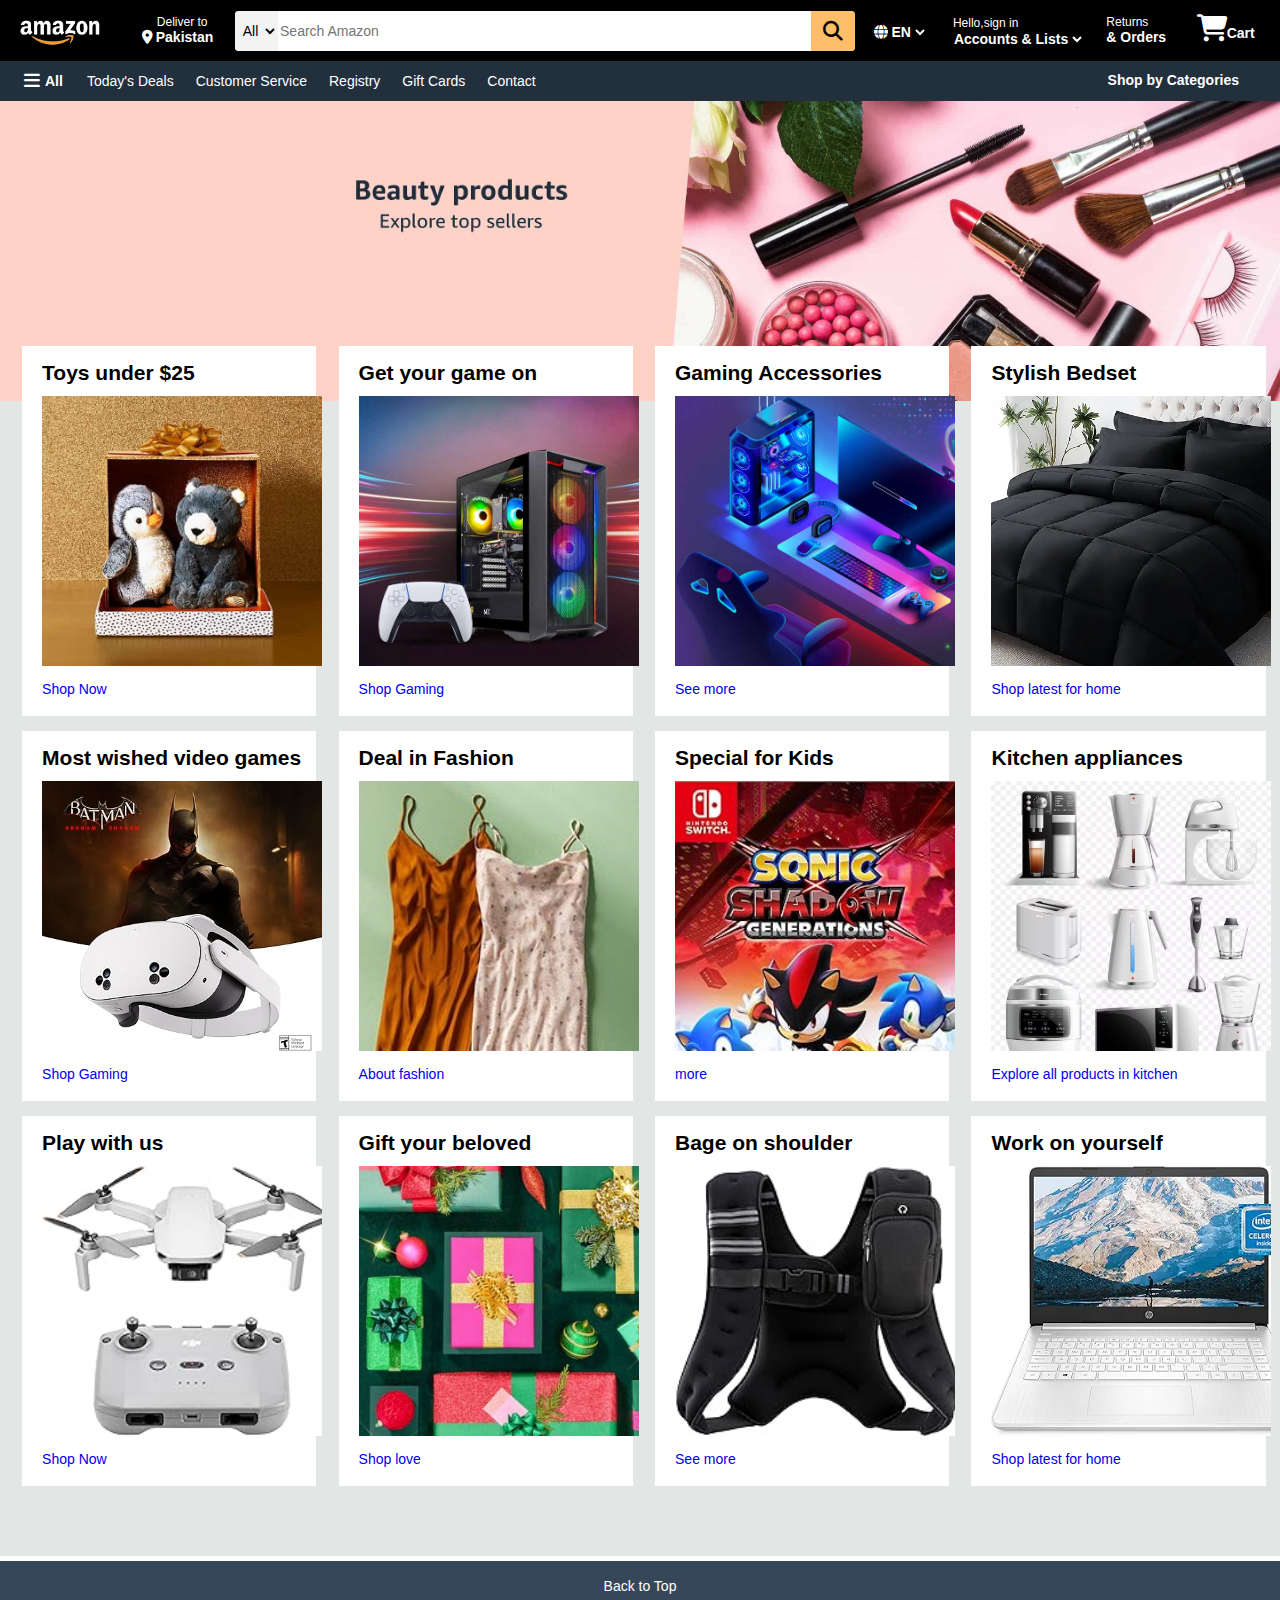
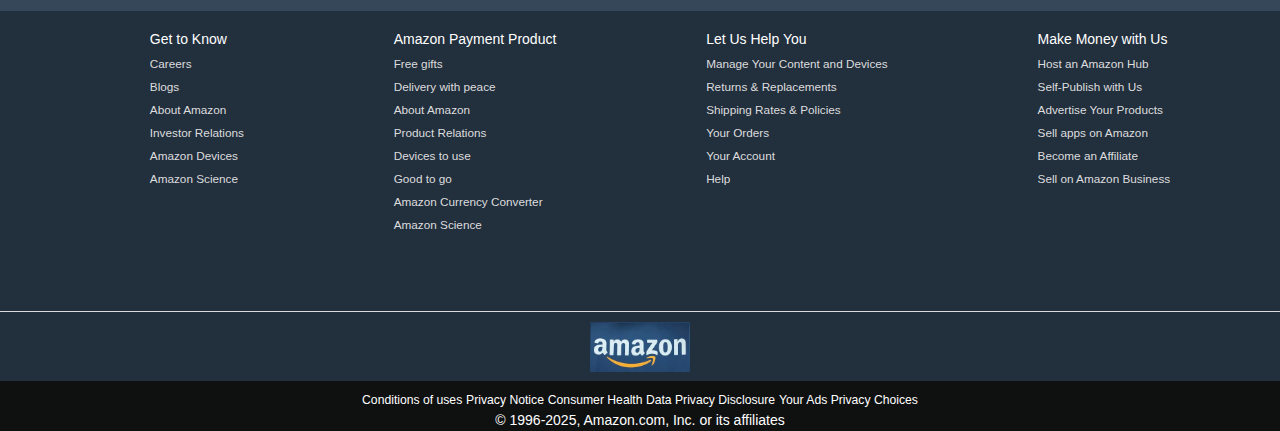
<file: index.html>
<!DOCTYPE html>
<html lang="en">
<head>
    <meta charset="UTF-8">
    <meta name="viewport" content="width=device-width, initial-scale=1.0">
    <title>Amazon-shop with us</title>
    <link rel="stylesheet" href="https://cdnjs.cloudflare.com/ajax/libs/font-awesome/6.7.2/css/all.min.css" integrity="sha512-Evv84Mr4kqVGRNSgIGL/F/aIDqQb7xQ2vcrdIwxfjThSH8CSR7PBEakCr51Ck+w+/U6swU2Im1vVX0SVk9ABhg==" crossorigin="anonymous" referrerpolicy="no-referrer" />
    <link rel="stylesheet" href="style.css">
</head>
<body>
    <header>
        <div class="navbar" id="navbar">
                <!-- 1st box -->
            <div class="nav-logo">
                <div class="logo"></div>
            </div>
                <!-- 2nd box -->
            <div class="nav-address border">       
                <p class="place">Deliver to</p>                                                
                <div class="add-icon">
                    <i class="fa-solid fa-location-dot"></i>
                    <p class="country">Pakistan</p>
                </div>
            </div>
                <!-- 3rd box -->
            <div class="nav-search">
                <select class="select">
                    <option >All</option>
                </select>
                <input class="search-input" placeholder="Search Amazon">
                <button class="search-icon"><i class="fa-solid fa-magnifying-glass"></i></button>           
            </div>
                <!-- 4th box -->
                 <div class="global">
                    <div class="flag"><i class="fa-solid fa-globe"></i></div>
                    <select class="language">
                        <option>EN</option>
                    </select>
                 </div>
                 <!-- 5th box -->
                 <div class="sign-in">
                    <p class="sign">Hello,sign in</p>
                    <select class="select-sign-in">
                        <option>Accounts & Lists</option>
                    </select>
                 </div>
                 <!-- 5th box -->
                  <div class="orderReturn">
                    <p class="return">Returns</p>
                    <p class="order">& Orders</p>
                  </div>
                  <!-- 6th box -->
                 <div class="nav-cart">
                    <div><i class="fa-solid fa-cart-shopping"></i>Cart</div>
                 </div>
        </div>
        <div class="panel">
            <!-- top panel -->
            <div class="all">
              <i class="fa-solid fa-bars"></i>
                <p class="para-all">All</p>
            </div>
            <!-- panel body -->
            <div class="panel body">
                <a class="tags" href="https://www.amazon.ae/b/?_encoding=UTF8&node=92074833031&pd_rd_w=CoYdz&content-id=amzn1.sym.3e8f5fcd-4fe4-4c12-aaec-7c8a6b24b110&pf_rd_p=3e8f5fcd-4fe4-4c12-aaec-7c8a6b24b110&pf_rd_r=83JRJ0N60Z3V8G3XEWG3&pd_rd_wg=lf8tH&pd_rd_r=a3569bc8-a5bd-4f65-a0c9-001f5f24576f&ref_=pd_hp_d_atf_unk">Today's Deals</a>
                <a class="tags" href="https://www.amazon.ae/b/?_encoding=UTF8&node=92074833031&pd_rd_w=CoYdz&content-id=amzn1.sym.3e8f5fcd-4fe4-4c12-aaec-7c8a6b24b110&pf_rd_p=3e8f5fcd-4fe4-4c12-aaec-7c8a6b24b110&pf_rd_r=83JRJ0N60Z3V8G3XEWG3&pd_rd_wg=lf8tH&pd_rd_r=a3569bc8-a5bd-4f65-a0c9-001f5f24576f&ref_=pd_hp_d_atf_unk">Customer Service</a>
                <a class="tags" href="https://www.amazon.ae/b/?_encoding=UTF8&node=92074833031&pd_rd_w=CoYdz&content-id=amzn1.sym.3e8f5fcd-4fe4-4c12-aaec-7c8a6b24b110&pf_rd_p=3e8f5fcd-4fe4-4c12-aaec-7c8a6b24b110&pf_rd_r=83JRJ0N60Z3V8G3XEWG3&pd_rd_wg=lf8tH&pd_rd_r=a3569bc8-a5bd-4f65-a0c9-001f5f24576f&ref_=pd_hp_d_atf_unk">Registry</a>
                <a class="tags" href="https://www.amazon.ae/b/?_encoding=UTF8&node=92074833031&pd_rd_w=CoYdz&content-id=amzn1.sym.3e8f5fcd-4fe4-4c12-aaec-7c8a6b24b110&pf_rd_p=3e8f5fcd-4fe4-4c12-aaec-7c8a6b24b110&pf_rd_r=83JRJ0N60Z3V8G3XEWG3&pd_rd_wg=lf8tH&pd_rd_r=a3569bc8-a5bd-4f65-a0c9-001f5f24576f&ref_=pd_hp_d_atf_unk">Gift Cards</a>
                <a class="tags" href="contact.html">Contact</a>
             </div>
             <div class="shop-deal"><a class="deal" href="shop-by-categories.html"> Shop by Categories</a></div>
        </div>        
    </header>
    <main>
    <div class="hero-section"></div>
    <div class="shop-section">
        <div class="box1 box">
            <h2 class="head">Toys under $25</h2>
            <div class="box-img"></div>
            <a class="anchor"href="https://www.amazon.ae/b/?_encoding=UTF8&node=92074833031&pd_rd_w=CoYdz&content-id=amzn1.sym.3e8f5fcd-4fe4-4c12-aaec-7c8a6b24b110&pf_rd_p=3e8f5fcd-4fe4-4c12-aaec-7c8a6b24b110&pf_rd_r=83JRJ0N60Z3V8G3XEWG3&pd_rd_wg=lf8tH&pd_rd_r=a3569bc8-a5bd-4f65-a0c9-001f5f24576f&ref_=pd_hp_d_atf_unk">Shop Now</a>
        </div>
        <div class="box2 box">
            <h2 class="head">Get your game on</h2>
            <div class="box-img2"></div>
            <a class="anchor" href="https://www.amazon.ae/b/?_encoding=UTF8&node=92074833031&pd_rd_w=CoYdz&content-id=amzn1.sym.3e8f5fcd-4fe4-4c12-aaec-7c8a6b24b110&pf_rd_p=3e8f5fcd-4fe4-4c12-aaec-7c8a6b24b110&pf_rd_r=83JRJ0N60Z3V8G3XEWG3&pd_rd_wg=lf8tH&pd_rd_r=a3569bc8-a5bd-4f65-a0c9-001f5f24576f&ref_=pd_hp_d_atf_unk">Shop Gaming</a>
        </div>
        <div class="box3 box">
                <h2 class="head">Gaming Accessories</h2>
                <div class="box-img3"></div>    
                <a class="anchor" href="https://www.amazon.ae/b/?_encoding=UTF8&node=92074833031&pd_rd_w=CoYdz&content-id=amzn1.sym.3e8f5fcd-4fe4-4c12-aaec-7c8a6b24b110&pf_rd_p=3e8f5fcd-4fe4-4c12-aaec-7c8a6b24b110&pf_rd_r=83JRJ0N60Z3V8G3XEWG3&pd_rd_wg=lf8tH&pd_rd_r=a3569bc8-a5bd-4f65-a0c9-001f5f24576f&ref_=pd_hp_d_atf_unk">See more</a>
        </div>
        <div class="box4 box">
            <h2 class="head">Stylish Bedset</h2>
            <div class="box-img4"></div>
            <a class="anchor" href="https://www.amazon.ae/b/?_encoding=UTF8&node=92074833031&pd_rd_w=CoYdz&content-id=amzn1.sym.3e8f5fcd-4fe4-4c12-aaec-7c8a6b24b110&pf_rd_p=3e8f5fcd-4fe4-4c12-aaec-7c8a6b24b110&pf_rd_r=83JRJ0N60Z3V8G3XEWG3&pd_rd_wg=lf8tH&pd_rd_r=a3569bc8-a5bd-4f65-a0c9-001f5f24576f&ref_=pd_hp_d_atf_unk">Shop latest for home</a>
        </div>
        <div class="box5 box">
            <h2 class="head">Most wished video games</h2>
            <div class="box-img5"></div>
            <a class="anchor"href="https://www.amazon.ae/b/?_encoding=UTF8&node=92074833031&pd_rd_w=CoYdz&content-id=amzn1.sym.3e8f5fcd-4fe4-4c12-aaec-7c8a6b24b110&pf_rd_p=3e8f5fcd-4fe4-4c12-aaec-7c8a6b24b110&pf_rd_r=83JRJ0N60Z3V8G3XEWG3&pd_rd_wg=lf8tH&pd_rd_r=a3569bc8-a5bd-4f65-a0c9-001f5f24576f&ref_=pd_hp_d_atf_unk">Shop Gaming</a>
        </div>
        <div class="box6 box">
            <h2 class="head">Deal in Fashion</h2>
            <div class="box-img6"></div>
            <a class="anchor" href="https://www.amazon.ae/b/?_encoding=UTF8&node=92074833031&pd_rd_w=CoYdz&content-id=amzn1.sym.3e8f5fcd-4fe4-4c12-aaec-7c8a6b24b110&pf_rd_p=3e8f5fcd-4fe4-4c12-aaec-7c8a6b24b110&pf_rd_r=83JRJ0N60Z3V8G3XEWG3&pd_rd_wg=lf8tH&pd_rd_r=a3569bc8-a5bd-4f65-a0c9-001f5f24576f&ref_=pd_hp_d_atf_unk">About fashion</a>
        </div>
        <div class="box7 box">
                <h2 class="head">Special for Kids</h2>
                <div class="box-img7"></div>    
                <a class="anchor" href="https://www.amazon.ae/b/?_encoding=UTF8&node=92074833031&pd_rd_w=CoYdz&content-id=amzn1.sym.3e8f5fcd-4fe4-4c12-aaec-7c8a6b24b110&pf_rd_p=3e8f5fcd-4fe4-4c12-aaec-7c8a6b24b110&pf_rd_r=83JRJ0N60Z3V8G3XEWG3&pd_rd_wg=lf8tH&pd_rd_r=a3569bc8-a5bd-4f65-a0c9-001f5f24576f&ref_=pd_hp_d_atf_unk">more</a>
        </div>
        <div class="box8 box">
            <h2 class="head">Kitchen appliances</h2>
            <div class="box-img8"></div>
            <a class="anchor" href="https://www.amazon.ae/b/?_encoding=UTF8&node=92074833031&pd_rd_w=CoYdz&content-id=amzn1.sym.3e8f5fcd-4fe4-4c12-aaec-7c8a6b24b110&pf_rd_p=3e8f5fcd-4fe4-4c12-aaec-7c8a6b24b110&pf_rd_r=83JRJ0N60Z3V8G3XEWG3&pd_rd_wg=lf8tH&pd_rd_r=a3569bc8-a5bd-4f65-a0c9-001f5f24576f&ref_=pd_hp_d_atf_unk">Explore all products in kitchen</a>
        </div>
        <div class="box9 box">
            <h2 class="head">Play with us</h2>
            <div class="box-img9"></div>
            <a class="anchor"href="https://www.amazon.ae/b/?_encoding=UTF8&node=92074833031&pd_rd_w=CoYdz&content-id=amzn1.sym.3e8f5fcd-4fe4-4c12-aaec-7c8a6b24b110&pf_rd_p=3e8f5fcd-4fe4-4c12-aaec-7c8a6b24b110&pf_rd_r=83JRJ0N60Z3V8G3XEWG3&pd_rd_wg=lf8tH&pd_rd_r=a3569bc8-a5bd-4f65-a0c9-001f5f24576f&ref_=pd_hp_d_atf_unk">Shop Now</a>
        </div>
        <div class="box10 box">
            <h2 class="head">Gift your beloved</h2>
            <div class="box-img10"></div>
            <a class="anchor" href="https://www.amazon.ae/b/?_encoding=UTF8&node=92074833031&pd_rd_w=CoYdz&content-id=amzn1.sym.3e8f5fcd-4fe4-4c12-aaec-7c8a6b24b110&pf_rd_p=3e8f5fcd-4fe4-4c12-aaec-7c8a6b24b110&pf_rd_r=83JRJ0N60Z3V8G3XEWG3&pd_rd_wg=lf8tH&pd_rd_r=a3569bc8-a5bd-4f65-a0c9-001f5f24576f&ref_=pd_hp_d_atf_unk">Shop love</a>
        </div>
        <div class="box11 box">
                <h2 class="head">Bage on shoulder</h2>
                <div class="box-img11"></div>    
                <a class="anchor" href="https://www.amazon.ae/b/?_encoding=UTF8&node=92074833031&pd_rd_w=CoYdz&content-id=amzn1.sym.3e8f5fcd-4fe4-4c12-aaec-7c8a6b24b110&pf_rd_p=3e8f5fcd-4fe4-4c12-aaec-7c8a6b24b110&pf_rd_r=83JRJ0N60Z3V8G3XEWG3&pd_rd_wg=lf8tH&pd_rd_r=a3569bc8-a5bd-4f65-a0c9-001f5f24576f&ref_=pd_hp_d_atf_unk">See more</a>
        </div>
        <div class="box12 box">
            <h2 class="head">Work on yourself</h2>
            <div class="box-img12"></div>
            <a class="anchor" href="https://www.amazon.ae/b/?_encoding=UTF8&node=92074833031&pd_rd_w=CoYdz&content-id=amzn1.sym.3e8f5fcd-4fe4-4c12-aaec-7c8a6b24b110&pf_rd_p=3e8f5fcd-4fe4-4c12-aaec-7c8a6b24b110&pf_rd_r=83JRJ0N60Z3V8G3XEWG3&pd_rd_wg=lf8tH&pd_rd_r=a3569bc8-a5bd-4f65-a0c9-001f5f24576f&ref_=pd_hp_d_atf_unk">Shop latest for home</a>
        </div>
    </div>
    </div> 
    </main>
    <footer>
        <div class="footer-panel1">
         <a href="#navbar" style="color: white;">Back to Top</a>   
        </div>
        <div class="footer-panel2">
        <ul><p clss="para">Get to Know</p>
            <li><a href="https://www.amazon.ae/b/?_encoding=UTF8&node=92074833031&pd_rd_w=CoYdz&content-id=amzn1.sym.3e8f5fcd-4fe4-4c12-aaec-7c8a6b24b110&pf_rd_p=3e8f5fcd-4fe4-4c12-aaec-7c8a6b24b110&pf_rd_r=83JRJ0N60Z3V8G3XEWG3&pd_rd_wg=lf8tH&pd_rd_r=a3569bc8-a5bd-4f65-a0c9-001f5f24576f&ref_=pd_hp_d_atf_unk">Careers</a></li>
            <li><a href="https://www.amazon.ae/b/?_encoding=UTF8&node=92074833031&pd_rd_w=CoYdz&content-id=amzn1.sym.3e8f5fcd-4fe4-4c12-aaec-7c8a6b24b110&pf_rd_p=3e8f5fcd-4fe4-4c12-aaec-7c8a6b24b110&pf_rd_r=83JRJ0N60Z3V8G3XEWG3&pd_rd_wg=lf8tH&pd_rd_r=a3569bc8-a5bd-4f65-a0c9-001f5f24576f&ref_=pd_hp_d_atf_unk">Blogs</a></li>
            <li><a href="https://www.amazon.ae/b/?_encoding=UTF8&node=92074833031&pd_rd_w=CoYdz&content-id=amzn1.sym.3e8f5fcd-4fe4-4c12-aaec-7c8a6b24b110&pf_rd_p=3e8f5fcd-4fe4-4c12-aaec-7c8a6b24b110&pf_rd_r=83JRJ0N60Z3V8G3XEWG3&pd_rd_wg=lf8tH&pd_rd_r=a3569bc8-a5bd-4f65-a0c9-001f5f24576f&ref_=pd_hp_d_atf_unk">About Amazon</a></li>
            <li><a href="https://www.amazon.ae/b/?_encoding=UTF8&node=92074833031&pd_rd_w=CoYdz&content-id=amzn1.sym.3e8f5fcd-4fe4-4c12-aaec-7c8a6b24b110&pf_rd_p=3e8f5fcd-4fe4-4c12-aaec-7c8a6b24b110&pf_rd_r=83JRJ0N60Z3V8G3XEWG3&pd_rd_wg=lf8tH&pd_rd_r=a3569bc8-a5bd-4f65-a0c9-001f5f24576f&ref_=pd_hp_d_atf_unk">Investor Relations</a></li>
            <li><a href="https://www.amazon.ae/b/?_encoding=UTF8&node=92074833031&pd_rd_w=CoYdz&content-id=amzn1.sym.3e8f5fcd-4fe4-4c12-aaec-7c8a6b24b110&pf_rd_p=3e8f5fcd-4fe4-4c12-aaec-7c8a6b24b110&pf_rd_r=83JRJ0N60Z3V8G3XEWG3&pd_rd_wg=lf8tH&pd_rd_r=a3569bc8-a5bd-4f65-a0c9-001f5f24576f&ref_=pd_hp_d_atf_unk">Amazon Devices</a></li>
            <li><a href="https://www.amazon.ae/b/?_encoding=UTF8&node=92074833031&pd_rd_w=CoYdz&content-id=amzn1.sym.3e8f5fcd-4fe4-4c12-aaec-7c8a6b24b110&pf_rd_p=3e8f5fcd-4fe4-4c12-aaec-7c8a6b24b110&pf_rd_r=83JRJ0N60Z3V8G3XEWG3&pd_rd_wg=lf8tH&pd_rd_r=a3569bc8-a5bd-4f65-a0c9-001f5f24576f&ref_=pd_hp_d_atf_unk">Amazon Science</a></li>
        </ul>
        <ul><p clss="para">Amazon Payment Product</p>
            <li><a href="https://www.amazon.ae/b/?_encoding=UTF8&node=92074833031&pd_rd_w=CoYdz&content-id=amzn1.sym.3e8f5fcd-4fe4-4c12-aaec-7c8a6b24b110&pf_rd_p=3e8f5fcd-4fe4-4c12-aaec-7c8a6b24b110&pf_rd_r=83JRJ0N60Z3V8G3XEWG3&pd_rd_wg=lf8tH&pd_rd_r=a3569bc8-a5bd-4f65-a0c9-001f5f24576f&ref_=pd_hp_d_atf_unk">Free gifts</a></li>
            <li><a href="https://www.amazon.ae/b/?_encoding=UTF8&node=92074833031&pd_rd_w=CoYdz&content-id=amzn1.sym.3e8f5fcd-4fe4-4c12-aaec-7c8a6b24b110&pf_rd_p=3e8f5fcd-4fe4-4c12-aaec-7c8a6b24b110&pf_rd_r=83JRJ0N60Z3V8G3XEWG3&pd_rd_wg=lf8tH&pd_rd_r=a3569bc8-a5bd-4f65-a0c9-001f5f24576f&ref_=pd_hp_d_atf_unk">Delivery with peace</a></li>
            <li><a href="https://www.amazon.ae/b/?_encoding=UTF8&node=92074833031&pd_rd_w=CoYdz&content-id=amzn1.sym.3e8f5fcd-4fe4-4c12-aaec-7c8a6b24b110&pf_rd_p=3e8f5fcd-4fe4-4c12-aaec-7c8a6b24b110&pf_rd_r=83JRJ0N60Z3V8G3XEWG3&pd_rd_wg=lf8tH&pd_rd_r=a3569bc8-a5bd-4f65-a0c9-001f5f24576f&ref_=pd_hp_d_atf_unk">About Amazon</a></li>
            <li><a href="https://www.amazon.ae/b/?_encoding=UTF8&node=92074833031&pd_rd_w=CoYdz&content-id=amzn1.sym.3e8f5fcd-4fe4-4c12-aaec-7c8a6b24b110&pf_rd_p=3e8f5fcd-4fe4-4c12-aaec-7c8a6b24b110&pf_rd_r=83JRJ0N60Z3V8G3XEWG3&pd_rd_wg=lf8tH&pd_rd_r=a3569bc8-a5bd-4f65-a0c9-001f5f24576f&ref_=pd_hp_d_atf_unk">Product Relations</a></li>
            <li><a href="https://www.amazon.ae/b/?_encoding=UTF8&node=92074833031&pd_rd_w=CoYdz&content-id=amzn1.sym.3e8f5fcd-4fe4-4c12-aaec-7c8a6b24b110&pf_rd_p=3e8f5fcd-4fe4-4c12-aaec-7c8a6b24b110&pf_rd_r=83JRJ0N60Z3V8G3XEWG3&pd_rd_wg=lf8tH&pd_rd_r=a3569bc8-a5bd-4f65-a0c9-001f5f24576f&ref_=pd_hp_d_atf_unk">Devices to use</a></li>
            <li><a href="https://www.amazon.ae/b/?_encoding=UTF8&node=92074833031&pd_rd_w=CoYdz&content-id=amzn1.sym.3e8f5fcd-4fe4-4c12-aaec-7c8a6b24b110&pf_rd_p=3e8f5fcd-4fe4-4c12-aaec-7c8a6b24b110&pf_rd_r=83JRJ0N60Z3V8G3XEWG3&pd_rd_wg=lf8tH&pd_rd_r=a3569bc8-a5bd-4f65-a0c9-001f5f24576f&ref_=pd_hp_d_atf_unk">Good to go</a></li>
            <li><a href="https://www.amazon.ae/b/?_encoding=UTF8&node=92074833031&pd_rd_w=CoYdz&content-id=amzn1.sym.3e8f5fcd-4fe4-4c12-aaec-7c8a6b24b110&pf_rd_p=3e8f5fcd-4fe4-4c12-aaec-7c8a6b24b110&pf_rd_r=83JRJ0N60Z3V8G3XEWG3&pd_rd_wg=lf8tH&pd_rd_r=a3569bc8-a5bd-4f65-a0c9-001f5f24576f&ref_=pd_hp_d_atf_unk">Amazon Currency Converter</a></li>
            <li><a href="https://www.amazon.ae/b/?_encoding=UTF8&node=92074833031&pd_rd_w=CoYdz&content-id=amzn1.sym.3e8f5fcd-4fe4-4c12-aaec-7c8a6b24b110&pf_rd_p=3e8f5fcd-4fe4-4c12-aaec-7c8a6b24b110&pf_rd_r=83JRJ0N60Z3V8G3XEWG3&pd_rd_wg=lf8tH&pd_rd_r=a3569bc8-a5bd-4f65-a0c9-001f5f24576f&ref_=pd_hp_d_atf_unk">Amazon Science</a></li>
        </ul>
        <ul><p clss="para">Let Us Help You</p>
            <li><a href="https://www.amazon.ae/b/?_encoding=UTF8&node=92074833031&pd_rd_w=CoYdz&content-id=amzn1.sym.3e8f5fcd-4fe4-4c12-aaec-7c8a6b24b110&pf_rd_p=3e8f5fcd-4fe4-4c12-aaec-7c8a6b24b110&pf_rd_r=83JRJ0N60Z3V8G3XEWG3&pd_rd_wg=lf8tH&pd_rd_r=a3569bc8-a5bd-4f65-a0c9-001f5f24576f&ref_=pd_hp_d_atf_unk">Manage Your Content and Devices</a></li>
            <li><a href="https://www.amazon.ae/b/?_encoding=UTF8&node=92074833031&pd_rd_w=CoYdz&content-id=amzn1.sym.3e8f5fcd-4fe4-4c12-aaec-7c8a6b24b110&pf_rd_p=3e8f5fcd-4fe4-4c12-aaec-7c8a6b24b110&pf_rd_r=83JRJ0N60Z3V8G3XEWG3&pd_rd_wg=lf8tH&pd_rd_r=a3569bc8-a5bd-4f65-a0c9-001f5f24576f&ref_=pd_hp_d_atf_unk">Returns & Replacements</a></li>
            <li><a href="https://www.amazon.ae/b/?_encoding=UTF8&node=92074833031&pd_rd_w=CoYdz&content-id=amzn1.sym.3e8f5fcd-4fe4-4c12-aaec-7c8a6b24b110&pf_rd_p=3e8f5fcd-4fe4-4c12-aaec-7c8a6b24b110&pf_rd_r=83JRJ0N60Z3V8G3XEWG3&pd_rd_wg=lf8tH&pd_rd_r=a3569bc8-a5bd-4f65-a0c9-001f5f24576f&ref_=pd_hp_d_atf_unk">Shipping Rates & Policies</a></li>
            <li><a href="https://www.amazon.ae/b/?_encoding=UTF8&node=92074833031&pd_rd_w=CoYdz&content-id=amzn1.sym.3e8f5fcd-4fe4-4c12-aaec-7c8a6b24b110&pf_rd_p=3e8f5fcd-4fe4-4c12-aaec-7c8a6b24b110&pf_rd_r=83JRJ0N60Z3V8G3XEWG3&pd_rd_wg=lf8tH&pd_rd_r=a3569bc8-a5bd-4f65-a0c9-001f5f24576f&ref_=pd_hp_d_atf_unk">Your Orders</a></li>
            <li><a href="https://www.amazon.ae/b/?_encoding=UTF8&node=92074833031&pd_rd_w=CoYdz&content-id=amzn1.sym.3e8f5fcd-4fe4-4c12-aaec-7c8a6b24b110&pf_rd_p=3e8f5fcd-4fe4-4c12-aaec-7c8a6b24b110&pf_rd_r=83JRJ0N60Z3V8G3XEWG3&pd_rd_wg=lf8tH&pd_rd_r=a3569bc8-a5bd-4f65-a0c9-001f5f24576f&ref_=pd_hp_d_atf_unk">Your Account</a></li>
            <li><a href="https://www.amazon.ae/b/?_encoding=UTF8&node=92074833031&pd_rd_w=CoYdz&content-id=amzn1.sym.3e8f5fcd-4fe4-4c12-aaec-7c8a6b24b110&pf_rd_p=3e8f5fcd-4fe4-4c12-aaec-7c8a6b24b110&pf_rd_r=83JRJ0N60Z3V8G3XEWG3&pd_rd_wg=lf8tH&pd_rd_r=a3569bc8-a5bd-4f65-a0c9-001f5f24576f&ref_=pd_hp_d_atf_unk">Help</a></li>
        </ul>
        <ul><p clss="para">Make Money with Us</p>
            <li><a href="https://www.amazon.ae/b/?_encoding=UTF8&node=92074833031&pd_rd_w=CoYdz&content-id=amzn1.sym.3e8f5fcd-4fe4-4c12-aaec-7c8a6b24b110&pf_rd_p=3e8f5fcd-4fe4-4c12-aaec-7c8a6b24b110&pf_rd_r=83JRJ0N60Z3V8G3XEWG3&pd_rd_wg=lf8tH&pd_rd_r=a3569bc8-a5bd-4f65-a0c9-001f5f24576f&ref_=pd_hp_d_atf_unk">Host an Amazon Hub</a></li>
            <li><a href="https://www.amazon.ae/b/?_encoding=UTF8&node=92074833031&pd_rd_w=CoYdz&content-id=amzn1.sym.3e8f5fcd-4fe4-4c12-aaec-7c8a6b24b110&pf_rd_p=3e8f5fcd-4fe4-4c12-aaec-7c8a6b24b110&pf_rd_r=83JRJ0N60Z3V8G3XEWG3&pd_rd_wg=lf8tH&pd_rd_r=a3569bc8-a5bd-4f65-a0c9-001f5f24576f&ref_=pd_hp_d_atf_unk">Self-Publish with Us</a></li>
            <li><a href="https://www.amazon.ae/b/?_encoding=UTF8&node=92074833031&pd_rd_w=CoYdz&content-id=amzn1.sym.3e8f5fcd-4fe4-4c12-aaec-7c8a6b24b110&pf_rd_p=3e8f5fcd-4fe4-4c12-aaec-7c8a6b24b110&pf_rd_r=83JRJ0N60Z3V8G3XEWG3&pd_rd_wg=lf8tH&pd_rd_r=a3569bc8-a5bd-4f65-a0c9-001f5f24576f&ref_=pd_hp_d_atf_unk">Advertise Your Products</a></li>
            <li><a href="https://www.amazon.ae/b/?_encoding=UTF8&node=92074833031&pd_rd_w=CoYdz&content-id=amzn1.sym.3e8f5fcd-4fe4-4c12-aaec-7c8a6b24b110&pf_rd_p=3e8f5fcd-4fe4-4c12-aaec-7c8a6b24b110&pf_rd_r=83JRJ0N60Z3V8G3XEWG3&pd_rd_wg=lf8tH&pd_rd_r=a3569bc8-a5bd-4f65-a0c9-001f5f24576f&ref_=pd_hp_d_atf_unk">Sell apps on Amazon</a></li>
            <li><a href="https://www.amazon.ae/b/?_encoding=UTF8&node=92074833031&pd_rd_w=CoYdz&content-id=amzn1.sym.3e8f5fcd-4fe4-4c12-aaec-7c8a6b24b110&pf_rd_p=3e8f5fcd-4fe4-4c12-aaec-7c8a6b24b110&pf_rd_r=83JRJ0N60Z3V8G3XEWG3&pd_rd_wg=lf8tH&pd_rd_r=a3569bc8-a5bd-4f65-a0c9-001f5f24576f&ref_=pd_hp_d_atf_unk">Become an Affiliate</a></li>
            <li><a href="https://www.amazon.ae/b/?_encoding=UTF8&node=92074833031&pd_rd_w=CoYdz&content-id=amzn1.sym.3e8f5fcd-4fe4-4c12-aaec-7c8a6b24b110&pf_rd_p=3e8f5fcd-4fe4-4c12-aaec-7c8a6b24b110&pf_rd_r=83JRJ0N60Z3V8G3XEWG3&pd_rd_wg=lf8tH&pd_rd_r=a3569bc8-a5bd-4f65-a0c9-001f5f24576f&ref_=pd_hp_d_atf_unk">Sell on Amazon Business</a></li>
        </ul>
        </div>
        
        <div class="footer-panel3">
            <div class="logoo"></div>
        </div>
        <div class="footer-panel4">
            <div class="pages"><a class="Conditions" href="#">Conditions of uses</a>
            <a href="https://www.amazon.ae/b/?_encoding=UTF8&node=92074833031&pd_rd_w=CoYdz&content-id=amzn1.sym.3e8f5fcd-4fe4-4c12-aaec-7c8a6b24b110&pf_rd_p=3e8f5fcd-4fe4-4c12-aaec-7c8a6b24b110&pf_rd_r=83JRJ0N60Z3V8G3XEWG3&pd_rd_wg=lf8tH&pd_rd_r=a3569bc8-a5bd-4f65-a0c9-001f5f24576f&ref_=pd_hp_d_atf_unk">Privacy Notice</a>
            <a href="https://www.amazon.ae/b/?_encoding=UTF8&node=92074833031&pd_rd_w=CoYdz&content-id=amzn1.sym.3e8f5fcd-4fe4-4c12-aaec-7c8a6b24b110&pf_rd_p=3e8f5fcd-4fe4-4c12-aaec-7c8a6b24b110&pf_rd_r=83JRJ0N60Z3V8G3XEWG3&pd_rd_wg=lf8tH&pd_rd_r=a3569bc8-a5bd-4f65-a0c9-001f5f24576f&ref_=pd_hp_d_atf_unk">Consumer Health Data Privacy Disclosure</a>
            <a href="https://www.amazon.ae/b/?_encoding=UTF8&node=92074833031&pd_rd_w=CoYdz&content-id=amzn1.sym.3e8f5fcd-4fe4-4c12-aaec-7c8a6b24b110&pf_rd_p=3e8f5fcd-4fe4-4c12-aaec-7c8a6b24b110&pf_rd_r=83JRJ0N60Z3V8G3XEWG3&pd_rd_wg=lf8tH&pd_rd_r=a3569bc8-a5bd-4f65-a0c9-001f5f24576f&ref_=pd_hp_d_atf_unk">Your Ads Privacy Choices</a>
            </div>
            <div class="copyright"href="https://www.amazon.ae/b/?_encoding=UTF8&node=92074833031&pd_rd_w=CoYdz&content-id=amzn1.sym.3e8f5fcd-4fe4-4c12-aaec-7c8a6b24b110&pf_rd_p=3e8f5fcd-4fe4-4c12-aaec-7c8a6b24b110&pf_rd_r=83JRJ0N60Z3V8G3XEWG3&pd_rd_wg=lf8tH&pd_rd_r=a3569bc8-a5bd-4f65-a0c9-001f5f24576f&ref_=pd_hp_d_atf_unk">© 1996-2025, Amazon.com, Inc. or its affiliates</div>      
        </div>
    </footer>
    <script src="script.js"></script>
</body>
</html>
</file>
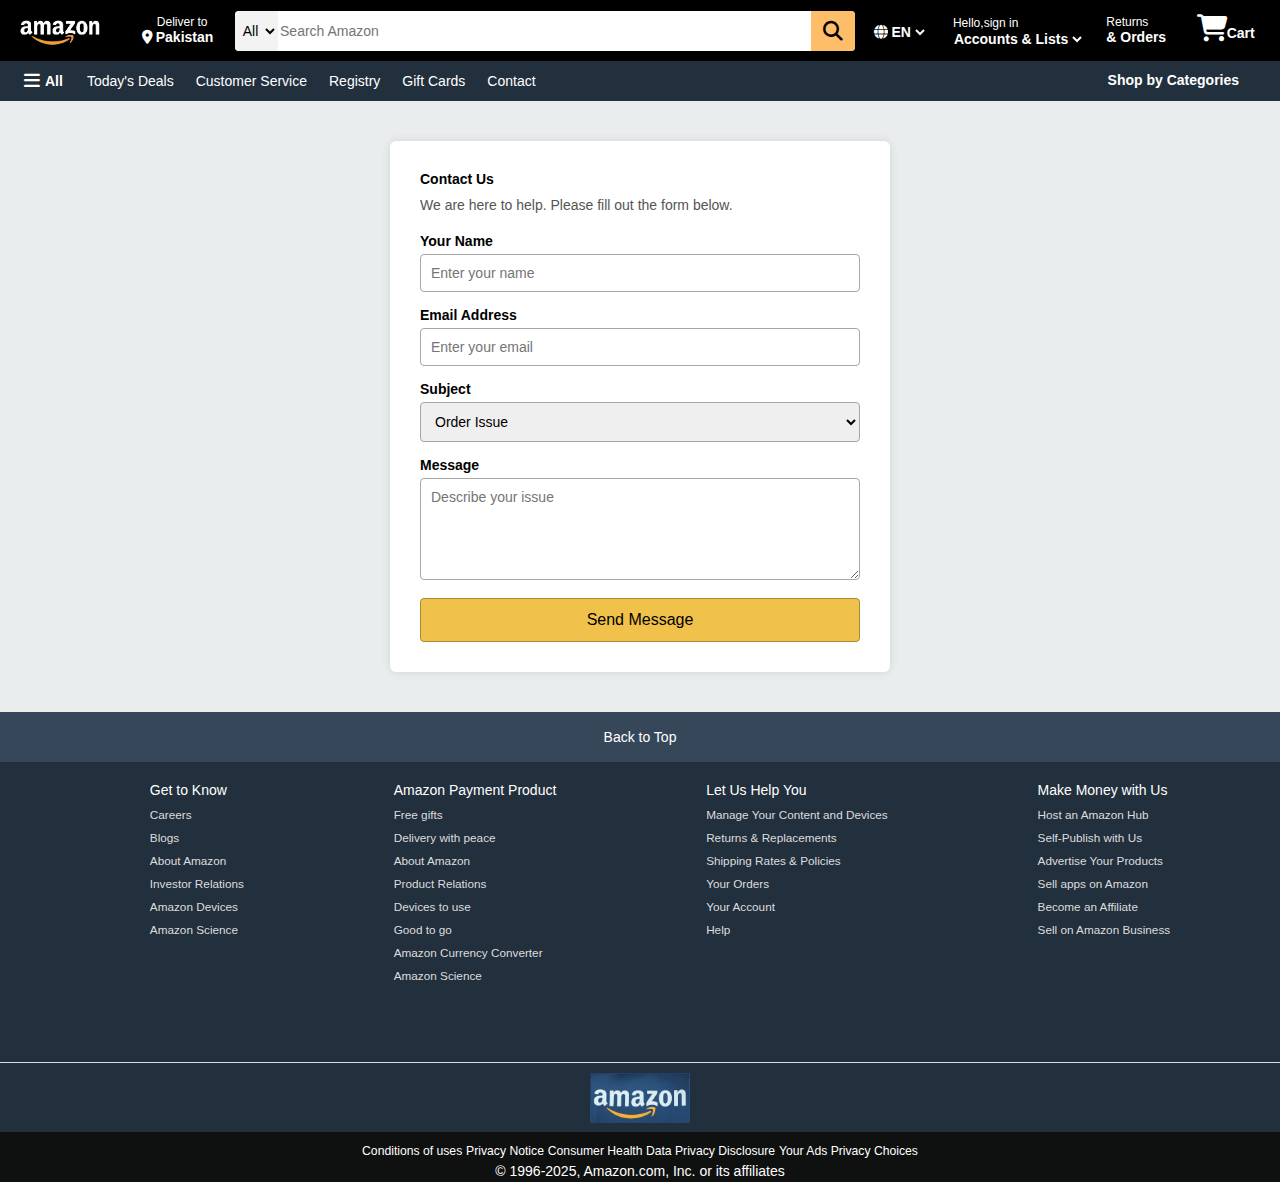
<file: contact.html>
<!DOCTYPE html>
<html lang="en">
<head>
    <meta charset="UTF-8">
    <title>Amazon Contact Us</title>
    <link rel="stylesheet" href="style.css">
    <link rel="stylesheet" href="contact.css">
    <link rel="stylesheet" href="https://cdnjs.cloudflare.com/ajax/libs/font-awesome/6.7.2/css/all.min.css" integrity="sha512-Evv84Mr4kqVGRNSgIGL/F/aIDqQb7xQ2vcrdIwxfjThSH8CSR7PBEakCr51Ck+w+/U6swU2Im1vVX0SVk9ABhg==" crossorigin="anonymous" referrerpolicy="no-referrer" />
</head>
<body>
<header class="header">
     <div class="navbar" id="navbar">
                <!-- 1st box -->
            <div class="nav-logo">
                <div class="logo"></div>
            </div>
                <!-- 2nd box -->
            <div class="nav-address border">       
                <p class="place">Deliver to</p>                                                
                <div class="add-icon">
                    <i class="fa-solid fa-location-dot"></i>
                    <p class="country">Pakistan</p>
                </div>
            </div>
                <!-- 3rd box -->
            <div class="nav-search">
                <select class="select">
                    <option >All</option>
                </select>
                <input class="search-input" placeholder="Search Amazon">
                <button class="search-icon"><i class="fa-solid fa-magnifying-glass"></i></button>           
            </div>
                <!-- 4th box -->
                 <div class="global">
                    <div class="flag"><i class="fa-solid fa-globe"></i></div>
                    <select class="language">
                        <option>EN</option>
                    </select>
                 </div>
                 <!-- 5th box -->
                 <div class="sign-in">
                    <p class="sign">Hello,sign in</p>
                    <select class="select-sign-in">
                        <option>Accounts & Lists</option>
                    </select>
                 </div>
                 <!-- 5th box -->
                  <div class="orderReturn">
                    <p class="return">Returns</p>
                    <p class="order">& Orders</p>
                  </div>
                  <!-- 6th box -->
                 <div class="nav-cart">
                    <div><i class="fa-solid fa-cart-shopping"></i>Cart</div>
                 </div>
        </div>
        <div class="panel">
            <!-- top panel -->
            <div class="all">
              <i class="fa-solid fa-bars"></i>
                <p class="para-all">All</p>
            </div>
            <!-- panel body -->
            <div class="panel body">
                <a class="tags" href="https://www.amazon.ae/b/?_encoding=UTF8&node=92074833031&pd_rd_w=CoYdz&content-id=amzn1.sym.3e8f5fcd-4fe4-4c12-aaec-7c8a6b24b110&pf_rd_p=3e8f5fcd-4fe4-4c12-aaec-7c8a6b24b110&pf_rd_r=83JRJ0N60Z3V8G3XEWG3&pd_rd_wg=lf8tH&pd_rd_r=a3569bc8-a5bd-4f65-a0c9-001f5f24576f&ref_=pd_hp_d_atf_unk">Today's Deals</a>
                <a class="tags" href="https://www.amazon.ae/b/?_encoding=UTF8&node=92074833031&pd_rd_w=CoYdz&content-id=amzn1.sym.3e8f5fcd-4fe4-4c12-aaec-7c8a6b24b110&pf_rd_p=3e8f5fcd-4fe4-4c12-aaec-7c8a6b24b110&pf_rd_r=83JRJ0N60Z3V8G3XEWG3&pd_rd_wg=lf8tH&pd_rd_r=a3569bc8-a5bd-4f65-a0c9-001f5f24576f&ref_=pd_hp_d_atf_unk">Customer Service</a>
                <a class="tags" href="https://www.amazon.ae/b/?_encoding=UTF8&node=92074833031&pd_rd_w=CoYdz&content-id=amzn1.sym.3e8f5fcd-4fe4-4c12-aaec-7c8a6b24b110&pf_rd_p=3e8f5fcd-4fe4-4c12-aaec-7c8a6b24b110&pf_rd_r=83JRJ0N60Z3V8G3XEWG3&pd_rd_wg=lf8tH&pd_rd_r=a3569bc8-a5bd-4f65-a0c9-001f5f24576f&ref_=pd_hp_d_atf_unk">Registry</a>
                <a class="tags" href="https://www.amazon.ae/b/?_encoding=UTF8&node=92074833031&pd_rd_w=CoYdz&content-id=amzn1.sym.3e8f5fcd-4fe4-4c12-aaec-7c8a6b24b110&pf_rd_p=3e8f5fcd-4fe4-4c12-aaec-7c8a6b24b110&pf_rd_r=83JRJ0N60Z3V8G3XEWG3&pd_rd_wg=lf8tH&pd_rd_r=a3569bc8-a5bd-4f65-a0c9-001f5f24576f&ref_=pd_hp_d_atf_unk">Gift Cards</a>
                <a class="tags" href="contact.html">Contact</a>
             </div>
             <div class="shop-deal"><a class="deal"href="shop-by-categories.html">Shop by Categories</a></div>
        </div>        
</header>

<!-- CONTACT SECTION -->
<section class="contact-section">
    <h1>Contact Us</h1>
    <p>We are here to help. Please fill out the form below.</p>

    <form class="contact-form" id="contactForm">
        <label>Your Name</label>
        <input type="text" placeholder="Enter your name">

        <label>Email Address</label>
        <input type="email" placeholder="Enter your email">

        <label>Subject</label>
        <select>
            <option>Order Issue</option>
            <option>Payment Issue</option>
            <option>Account Support</option>
            <option>Other</option>
        </select>

        <label>Message</label>
        <textarea rows="5" placeholder="Describe your issue"></textarea>

        <button type="submit">Send Message</button>
    </form>
    <div id="thankYouMessage" style="display:none; text-align:center; margin-top:20px;">
    <h2>Thank You! </h2>
    <p>Your feedback has been sent successfully.</p>
</div>

</section>

<!--FOOTER -->
<footer class="footer">
         <div class="footer-panel1">
         <a href="#navbar" style="color: white;">Back to Top</a>   
        </div>
        <div class="footer-panel2">
        <ul><p clss="para">Get to Know</p>
            <li><a href="https://www.amazon.ae/b/?_encoding=UTF8&node=92074833031&pd_rd_w=CoYdz&content-id=amzn1.sym.3e8f5fcd-4fe4-4c12-aaec-7c8a6b24b110&pf_rd_p=3e8f5fcd-4fe4-4c12-aaec-7c8a6b24b110&pf_rd_r=83JRJ0N60Z3V8G3XEWG3&pd_rd_wg=lf8tH&pd_rd_r=a3569bc8-a5bd-4f65-a0c9-001f5f24576f&ref_=pd_hp_d_atf_unk">Careers</a></li>
            <li><a href="https://www.amazon.ae/b/?_encoding=UTF8&node=92074833031&pd_rd_w=CoYdz&content-id=amzn1.sym.3e8f5fcd-4fe4-4c12-aaec-7c8a6b24b110&pf_rd_p=3e8f5fcd-4fe4-4c12-aaec-7c8a6b24b110&pf_rd_r=83JRJ0N60Z3V8G3XEWG3&pd_rd_wg=lf8tH&pd_rd_r=a3569bc8-a5bd-4f65-a0c9-001f5f24576f&ref_=pd_hp_d_atf_unk">Blogs</a></li>
            <li><a href="https://www.amazon.ae/b/?_encoding=UTF8&node=92074833031&pd_rd_w=CoYdz&content-id=amzn1.sym.3e8f5fcd-4fe4-4c12-aaec-7c8a6b24b110&pf_rd_p=3e8f5fcd-4fe4-4c12-aaec-7c8a6b24b110&pf_rd_r=83JRJ0N60Z3V8G3XEWG3&pd_rd_wg=lf8tH&pd_rd_r=a3569bc8-a5bd-4f65-a0c9-001f5f24576f&ref_=pd_hp_d_atf_unk">About Amazon</a></li>
            <li><a href="https://www.amazon.ae/b/?_encoding=UTF8&node=92074833031&pd_rd_w=CoYdz&content-id=amzn1.sym.3e8f5fcd-4fe4-4c12-aaec-7c8a6b24b110&pf_rd_p=3e8f5fcd-4fe4-4c12-aaec-7c8a6b24b110&pf_rd_r=83JRJ0N60Z3V8G3XEWG3&pd_rd_wg=lf8tH&pd_rd_r=a3569bc8-a5bd-4f65-a0c9-001f5f24576f&ref_=pd_hp_d_atf_unk">Investor Relations</a></li>
            <li><a href="https://www.amazon.ae/b/?_encoding=UTF8&node=92074833031&pd_rd_w=CoYdz&content-id=amzn1.sym.3e8f5fcd-4fe4-4c12-aaec-7c8a6b24b110&pf_rd_p=3e8f5fcd-4fe4-4c12-aaec-7c8a6b24b110&pf_rd_r=83JRJ0N60Z3V8G3XEWG3&pd_rd_wg=lf8tH&pd_rd_r=a3569bc8-a5bd-4f65-a0c9-001f5f24576f&ref_=pd_hp_d_atf_unk">Amazon Devices</a></li>
            <li><a href="https://www.amazon.ae/b/?_encoding=UTF8&node=92074833031&pd_rd_w=CoYdz&content-id=amzn1.sym.3e8f5fcd-4fe4-4c12-aaec-7c8a6b24b110&pf_rd_p=3e8f5fcd-4fe4-4c12-aaec-7c8a6b24b110&pf_rd_r=83JRJ0N60Z3V8G3XEWG3&pd_rd_wg=lf8tH&pd_rd_r=a3569bc8-a5bd-4f65-a0c9-001f5f24576f&ref_=pd_hp_d_atf_unk">Amazon Science</a></li>
        </ul>
        <ul><p clss="para">Amazon Payment Product</p>
            <li><a href="https://www.amazon.ae/b/?_encoding=UTF8&node=92074833031&pd_rd_w=CoYdz&content-id=amzn1.sym.3e8f5fcd-4fe4-4c12-aaec-7c8a6b24b110&pf_rd_p=3e8f5fcd-4fe4-4c12-aaec-7c8a6b24b110&pf_rd_r=83JRJ0N60Z3V8G3XEWG3&pd_rd_wg=lf8tH&pd_rd_r=a3569bc8-a5bd-4f65-a0c9-001f5f24576f&ref_=pd_hp_d_atf_unk">Free gifts</a></li>
            <li><a href="https://www.amazon.ae/b/?_encoding=UTF8&node=92074833031&pd_rd_w=CoYdz&content-id=amzn1.sym.3e8f5fcd-4fe4-4c12-aaec-7c8a6b24b110&pf_rd_p=3e8f5fcd-4fe4-4c12-aaec-7c8a6b24b110&pf_rd_r=83JRJ0N60Z3V8G3XEWG3&pd_rd_wg=lf8tH&pd_rd_r=a3569bc8-a5bd-4f65-a0c9-001f5f24576f&ref_=pd_hp_d_atf_unk">Delivery with peace</a></li>
            <li><a href="https://www.amazon.ae/b/?_encoding=UTF8&node=92074833031&pd_rd_w=CoYdz&content-id=amzn1.sym.3e8f5fcd-4fe4-4c12-aaec-7c8a6b24b110&pf_rd_p=3e8f5fcd-4fe4-4c12-aaec-7c8a6b24b110&pf_rd_r=83JRJ0N60Z3V8G3XEWG3&pd_rd_wg=lf8tH&pd_rd_r=a3569bc8-a5bd-4f65-a0c9-001f5f24576f&ref_=pd_hp_d_atf_unk">About Amazon</a></li>
            <li><a href="https://www.amazon.ae/b/?_encoding=UTF8&node=92074833031&pd_rd_w=CoYdz&content-id=amzn1.sym.3e8f5fcd-4fe4-4c12-aaec-7c8a6b24b110&pf_rd_p=3e8f5fcd-4fe4-4c12-aaec-7c8a6b24b110&pf_rd_r=83JRJ0N60Z3V8G3XEWG3&pd_rd_wg=lf8tH&pd_rd_r=a3569bc8-a5bd-4f65-a0c9-001f5f24576f&ref_=pd_hp_d_atf_unk">Product Relations</a></li>
            <li><a href="https://www.amazon.ae/b/?_encoding=UTF8&node=92074833031&pd_rd_w=CoYdz&content-id=amzn1.sym.3e8f5fcd-4fe4-4c12-aaec-7c8a6b24b110&pf_rd_p=3e8f5fcd-4fe4-4c12-aaec-7c8a6b24b110&pf_rd_r=83JRJ0N60Z3V8G3XEWG3&pd_rd_wg=lf8tH&pd_rd_r=a3569bc8-a5bd-4f65-a0c9-001f5f24576f&ref_=pd_hp_d_atf_unk">Devices to use</a></li>
            <li><a href="https://www.amazon.ae/b/?_encoding=UTF8&node=92074833031&pd_rd_w=CoYdz&content-id=amzn1.sym.3e8f5fcd-4fe4-4c12-aaec-7c8a6b24b110&pf_rd_p=3e8f5fcd-4fe4-4c12-aaec-7c8a6b24b110&pf_rd_r=83JRJ0N60Z3V8G3XEWG3&pd_rd_wg=lf8tH&pd_rd_r=a3569bc8-a5bd-4f65-a0c9-001f5f24576f&ref_=pd_hp_d_atf_unk">Good to go</a></li>
            <li><a href="https://www.amazon.ae/b/?_encoding=UTF8&node=92074833031&pd_rd_w=CoYdz&content-id=amzn1.sym.3e8f5fcd-4fe4-4c12-aaec-7c8a6b24b110&pf_rd_p=3e8f5fcd-4fe4-4c12-aaec-7c8a6b24b110&pf_rd_r=83JRJ0N60Z3V8G3XEWG3&pd_rd_wg=lf8tH&pd_rd_r=a3569bc8-a5bd-4f65-a0c9-001f5f24576f&ref_=pd_hp_d_atf_unk">Amazon Currency Converter</a></li>
            <li><a href="https://www.amazon.ae/b/?_encoding=UTF8&node=92074833031&pd_rd_w=CoYdz&content-id=amzn1.sym.3e8f5fcd-4fe4-4c12-aaec-7c8a6b24b110&pf_rd_p=3e8f5fcd-4fe4-4c12-aaec-7c8a6b24b110&pf_rd_r=83JRJ0N60Z3V8G3XEWG3&pd_rd_wg=lf8tH&pd_rd_r=a3569bc8-a5bd-4f65-a0c9-001f5f24576f&ref_=pd_hp_d_atf_unk">Amazon Science</a></li>
        </ul>
        <ul><p clss="para">Let Us Help You</p>
            <li><a href="https://www.amazon.ae/b/?_encoding=UTF8&node=92074833031&pd_rd_w=CoYdz&content-id=amzn1.sym.3e8f5fcd-4fe4-4c12-aaec-7c8a6b24b110&pf_rd_p=3e8f5fcd-4fe4-4c12-aaec-7c8a6b24b110&pf_rd_r=83JRJ0N60Z3V8G3XEWG3&pd_rd_wg=lf8tH&pd_rd_r=a3569bc8-a5bd-4f65-a0c9-001f5f24576f&ref_=pd_hp_d_atf_unk">Manage Your Content and Devices</a></li>
            <li><a href="https://www.amazon.ae/b/?_encoding=UTF8&node=92074833031&pd_rd_w=CoYdz&content-id=amzn1.sym.3e8f5fcd-4fe4-4c12-aaec-7c8a6b24b110&pf_rd_p=3e8f5fcd-4fe4-4c12-aaec-7c8a6b24b110&pf_rd_r=83JRJ0N60Z3V8G3XEWG3&pd_rd_wg=lf8tH&pd_rd_r=a3569bc8-a5bd-4f65-a0c9-001f5f24576f&ref_=pd_hp_d_atf_unk">Returns & Replacements</a></li>
            <li><a href="https://www.amazon.ae/b/?_encoding=UTF8&node=92074833031&pd_rd_w=CoYdz&content-id=amzn1.sym.3e8f5fcd-4fe4-4c12-aaec-7c8a6b24b110&pf_rd_p=3e8f5fcd-4fe4-4c12-aaec-7c8a6b24b110&pf_rd_r=83JRJ0N60Z3V8G3XEWG3&pd_rd_wg=lf8tH&pd_rd_r=a3569bc8-a5bd-4f65-a0c9-001f5f24576f&ref_=pd_hp_d_atf_unk">Shipping Rates & Policies</a></li>
            <li><a href="https://www.amazon.ae/b/?_encoding=UTF8&node=92074833031&pd_rd_w=CoYdz&content-id=amzn1.sym.3e8f5fcd-4fe4-4c12-aaec-7c8a6b24b110&pf_rd_p=3e8f5fcd-4fe4-4c12-aaec-7c8a6b24b110&pf_rd_r=83JRJ0N60Z3V8G3XEWG3&pd_rd_wg=lf8tH&pd_rd_r=a3569bc8-a5bd-4f65-a0c9-001f5f24576f&ref_=pd_hp_d_atf_unk">Your Orders</a></li>
            <li><a href="https://www.amazon.ae/b/?_encoding=UTF8&node=92074833031&pd_rd_w=CoYdz&content-id=amzn1.sym.3e8f5fcd-4fe4-4c12-aaec-7c8a6b24b110&pf_rd_p=3e8f5fcd-4fe4-4c12-aaec-7c8a6b24b110&pf_rd_r=83JRJ0N60Z3V8G3XEWG3&pd_rd_wg=lf8tH&pd_rd_r=a3569bc8-a5bd-4f65-a0c9-001f5f24576f&ref_=pd_hp_d_atf_unk">Your Account</a></li>
            <li><a href="https://www.amazon.ae/b/?_encoding=UTF8&node=92074833031&pd_rd_w=CoYdz&content-id=amzn1.sym.3e8f5fcd-4fe4-4c12-aaec-7c8a6b24b110&pf_rd_p=3e8f5fcd-4fe4-4c12-aaec-7c8a6b24b110&pf_rd_r=83JRJ0N60Z3V8G3XEWG3&pd_rd_wg=lf8tH&pd_rd_r=a3569bc8-a5bd-4f65-a0c9-001f5f24576f&ref_=pd_hp_d_atf_unk">Help</a></li>
        </ul>
        <ul><p clss="para">Make Money with Us</p>
            <li><a href="https://www.amazon.ae/b/?_encoding=UTF8&node=92074833031&pd_rd_w=CoYdz&content-id=amzn1.sym.3e8f5fcd-4fe4-4c12-aaec-7c8a6b24b110&pf_rd_p=3e8f5fcd-4fe4-4c12-aaec-7c8a6b24b110&pf_rd_r=83JRJ0N60Z3V8G3XEWG3&pd_rd_wg=lf8tH&pd_rd_r=a3569bc8-a5bd-4f65-a0c9-001f5f24576f&ref_=pd_hp_d_atf_unk">Host an Amazon Hub</a></li>
            <li><a href="https://www.amazon.ae/b/?_encoding=UTF8&node=92074833031&pd_rd_w=CoYdz&content-id=amzn1.sym.3e8f5fcd-4fe4-4c12-aaec-7c8a6b24b110&pf_rd_p=3e8f5fcd-4fe4-4c12-aaec-7c8a6b24b110&pf_rd_r=83JRJ0N60Z3V8G3XEWG3&pd_rd_wg=lf8tH&pd_rd_r=a3569bc8-a5bd-4f65-a0c9-001f5f24576f&ref_=pd_hp_d_atf_unk">Self-Publish with Us</a></li>
            <li><a href="https://www.amazon.ae/b/?_encoding=UTF8&node=92074833031&pd_rd_w=CoYdz&content-id=amzn1.sym.3e8f5fcd-4fe4-4c12-aaec-7c8a6b24b110&pf_rd_p=3e8f5fcd-4fe4-4c12-aaec-7c8a6b24b110&pf_rd_r=83JRJ0N60Z3V8G3XEWG3&pd_rd_wg=lf8tH&pd_rd_r=a3569bc8-a5bd-4f65-a0c9-001f5f24576f&ref_=pd_hp_d_atf_unk">Advertise Your Products</a></li>
            <li><a href="https://www.amazon.ae/b/?_encoding=UTF8&node=92074833031&pd_rd_w=CoYdz&content-id=amzn1.sym.3e8f5fcd-4fe4-4c12-aaec-7c8a6b24b110&pf_rd_p=3e8f5fcd-4fe4-4c12-aaec-7c8a6b24b110&pf_rd_r=83JRJ0N60Z3V8G3XEWG3&pd_rd_wg=lf8tH&pd_rd_r=a3569bc8-a5bd-4f65-a0c9-001f5f24576f&ref_=pd_hp_d_atf_unk">Sell apps on Amazon</a></li>
            <li><a href="https://www.amazon.ae/b/?_encoding=UTF8&node=92074833031&pd_rd_w=CoYdz&content-id=amzn1.sym.3e8f5fcd-4fe4-4c12-aaec-7c8a6b24b110&pf_rd_p=3e8f5fcd-4fe4-4c12-aaec-7c8a6b24b110&pf_rd_r=83JRJ0N60Z3V8G3XEWG3&pd_rd_wg=lf8tH&pd_rd_r=a3569bc8-a5bd-4f65-a0c9-001f5f24576f&ref_=pd_hp_d_atf_unk">Become an Affiliate</a></li>
            <li><a href="https://www.amazon.ae/b/?_encoding=UTF8&node=92074833031&pd_rd_w=CoYdz&content-id=amzn1.sym.3e8f5fcd-4fe4-4c12-aaec-7c8a6b24b110&pf_rd_p=3e8f5fcd-4fe4-4c12-aaec-7c8a6b24b110&pf_rd_r=83JRJ0N60Z3V8G3XEWG3&pd_rd_wg=lf8tH&pd_rd_r=a3569bc8-a5bd-4f65-a0c9-001f5f24576f&ref_=pd_hp_d_atf_unk">Sell on Amazon Business</a></li>
        </ul>
        </div>
        
        <div class="footer-panel3">
            <div class="logoo"></div>
        </div>
        <div class="footer-panel4">
            <div class="pages"><a class="Conditions" href="#">Conditions of uses</a>
            <a href="https://www.amazon.ae/b/?_encoding=UTF8&node=92074833031&pd_rd_w=CoYdz&content-id=amzn1.sym.3e8f5fcd-4fe4-4c12-aaec-7c8a6b24b110&pf_rd_p=3e8f5fcd-4fe4-4c12-aaec-7c8a6b24b110&pf_rd_r=83JRJ0N60Z3V8G3XEWG3&pd_rd_wg=lf8tH&pd_rd_r=a3569bc8-a5bd-4f65-a0c9-001f5f24576f&ref_=pd_hp_d_atf_unk">Privacy Notice</a>
            <a href="https://www.amazon.ae/b/?_encoding=UTF8&node=92074833031&pd_rd_w=CoYdz&content-id=amzn1.sym.3e8f5fcd-4fe4-4c12-aaec-7c8a6b24b110&pf_rd_p=3e8f5fcd-4fe4-4c12-aaec-7c8a6b24b110&pf_rd_r=83JRJ0N60Z3V8G3XEWG3&pd_rd_wg=lf8tH&pd_rd_r=a3569bc8-a5bd-4f65-a0c9-001f5f24576f&ref_=pd_hp_d_atf_unk">Consumer Health Data Privacy Disclosure</a>
            <a href="https://www.amazon.ae/b/?_encoding=UTF8&node=92074833031&pd_rd_w=CoYdz&content-id=amzn1.sym.3e8f5fcd-4fe4-4c12-aaec-7c8a6b24b110&pf_rd_p=3e8f5fcd-4fe4-4c12-aaec-7c8a6b24b110&pf_rd_r=83JRJ0N60Z3V8G3XEWG3&pd_rd_wg=lf8tH&pd_rd_r=a3569bc8-a5bd-4f65-a0c9-001f5f24576f&ref_=pd_hp_d_atf_unk">Your Ads Privacy Choices</a>
            </div>
            <div class="copyright"href="https://www.amazon.ae/b/?_encoding=UTF8&node=92074833031&pd_rd_w=CoYdz&content-id=amzn1.sym.3e8f5fcd-4fe4-4c12-aaec-7c8a6b24b110&pf_rd_p=3e8f5fcd-4fe4-4c12-aaec-7c8a6b24b110&pf_rd_r=83JRJ0N60Z3V8G3XEWG3&pd_rd_wg=lf8tH&pd_rd_r=a3569bc8-a5bd-4f65-a0c9-001f5f24576f&ref_=pd_hp_d_atf_unk">© 1996-2025, Amazon.com, Inc. or its affiliates</div>      
        </div>
</footer>
<script src="contact.js"></script>
</body>
</html>
</file>
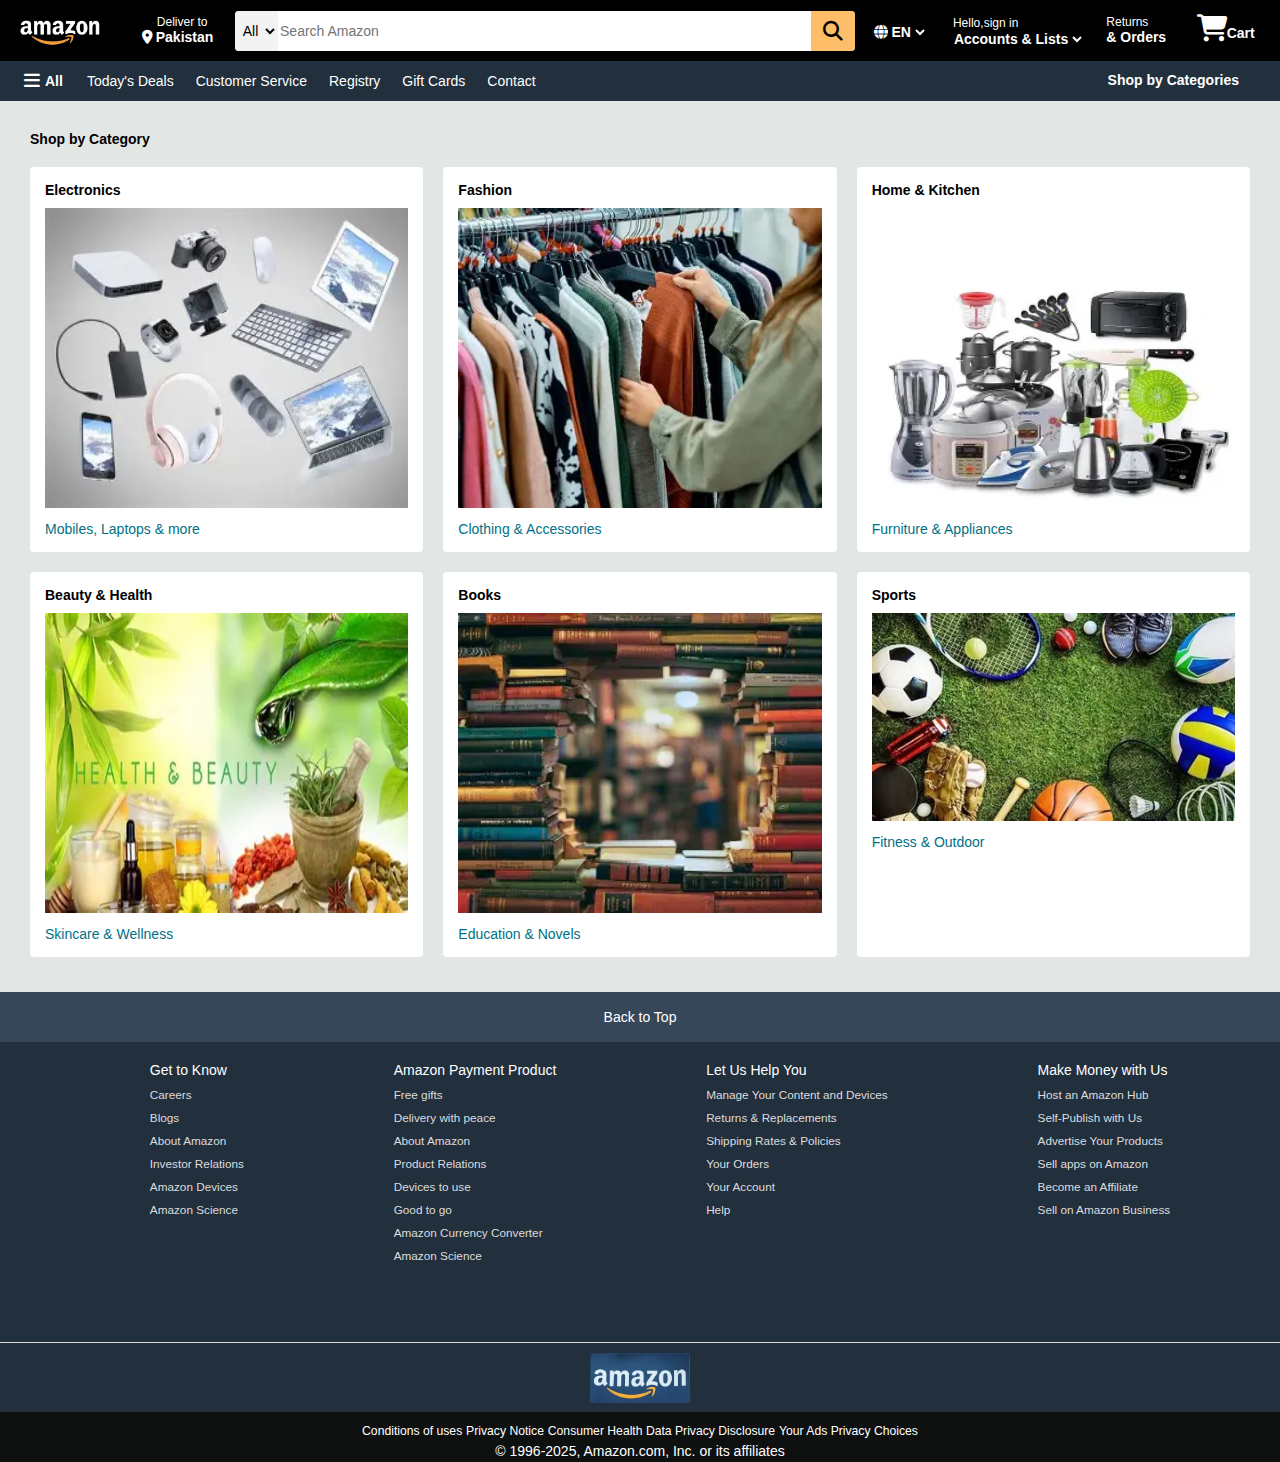
<file: shop-by-categories.html>
<!DOCTYPE html>
<html lang="en">
<head>
    <meta charset="UTF-8">
    <meta name="viewport" content="width=device-width, initial-scale=1.0">
    <title>Amazon-shop with us</title>
    <link rel="stylesheet" href="https://cdnjs.cloudflare.com/ajax/libs/font-awesome/6.7.2/css/all.min.css" integrity="sha512-Evv84Mr4kqVGRNSgIGL/F/aIDqQb7xQ2vcrdIwxfjThSH8CSR7PBEakCr51Ck+w+/U6swU2Im1vVX0SVk9ABhg==" crossorigin="anonymous" referrerpolicy="no-referrer" />
    <link rel="stylesheet" href="style.css">
    <link rel="stylesheet" href="shop-in-categories.css">
</head>
<body>
    <header>
        <div class="navbar" id="navbar">
                <!-- 1st box -->
            <div class="nav-logo">
                <div class="logo"></div>
            </div>
                <!-- 2nd box -->
            <div class="nav-address border">       
                <p class="place">Deliver to</p>                                                
                <div class="add-icon">
                    <i class="fa-solid fa-location-dot"></i>
                    <p class="country">Pakistan</p>
                </div>
            </div>
                <!-- 3rd box -->
            <div class="nav-search">
                <select class="select">
                    <option >All</option>
                </select>
                <input class="search-input" placeholder="Search Amazon">
                <button class="search-icon"><i class="fa-solid fa-magnifying-glass"></i></button>           
            </div>
                <!-- 4th box -->
                 <div class="global">
                    <div class="flag"><i class="fa-solid fa-globe"></i></div>
                    <select class="language">
                        <option>EN</option>
                    </select>
                 </div>
                 <!-- 5th box -->
                 <div class="sign-in">
                    <p class="sign">Hello,sign in</p>
                    <select class="select-sign-in">
                        <option>Accounts & Lists</option>
                    </select>
                 </div>
                 <!-- 5th box -->
                  <div class="orderReturn">
                    <p class="return">Returns</p>
                    <p class="order">& Orders</p>
                  </div>
                  <!-- 6th box -->
                 <div class="nav-cart">
                    <div><i class="fa-solid fa-cart-shopping"></i>Cart</div>
                 </div>
        </div>
        <div class="panel">
            <!-- top panel -->
            <div class="all">
              <i class="fa-solid fa-bars"></i>
                <p class="para-all">All</p>
            </div>
            <!-- panel body -->
            <div class="panel body">
                <a class="tags" href="https://www.amazon.ae/b/?_encoding=UTF8&node=92074833031&pd_rd_w=CoYdz&content-id=amzn1.sym.3e8f5fcd-4fe4-4c12-aaec-7c8a6b24b110&pf_rd_p=3e8f5fcd-4fe4-4c12-aaec-7c8a6b24b110&pf_rd_r=83JRJ0N60Z3V8G3XEWG3&pd_rd_wg=lf8tH&pd_rd_r=a3569bc8-a5bd-4f65-a0c9-001f5f24576f&ref_=pd_hp_d_atf_unk">Today's Deals</a>
                <a class="tags" href="https://www.amazon.ae/b/?_encoding=UTF8&node=92074833031&pd_rd_w=CoYdz&content-id=amzn1.sym.3e8f5fcd-4fe4-4c12-aaec-7c8a6b24b110&pf_rd_p=3e8f5fcd-4fe4-4c12-aaec-7c8a6b24b110&pf_rd_r=83JRJ0N60Z3V8G3XEWG3&pd_rd_wg=lf8tH&pd_rd_r=a3569bc8-a5bd-4f65-a0c9-001f5f24576f&ref_=pd_hp_d_atf_unk">Customer Service</a>
                <a class="tags" href="https://www.amazon.ae/b/?_encoding=UTF8&node=92074833031&pd_rd_w=CoYdz&content-id=amzn1.sym.3e8f5fcd-4fe4-4c12-aaec-7c8a6b24b110&pf_rd_p=3e8f5fcd-4fe4-4c12-aaec-7c8a6b24b110&pf_rd_r=83JRJ0N60Z3V8G3XEWG3&pd_rd_wg=lf8tH&pd_rd_r=a3569bc8-a5bd-4f65-a0c9-001f5f24576f&ref_=pd_hp_d_atf_unk">Registry</a>
                <a class="tags" href="https://www.amazon.ae/b/?_encoding=UTF8&node=92074833031&pd_rd_w=CoYdz&content-id=amzn1.sym.3e8f5fcd-4fe4-4c12-aaec-7c8a6b24b110&pf_rd_p=3e8f5fcd-4fe4-4c12-aaec-7c8a6b24b110&pf_rd_r=83JRJ0N60Z3V8G3XEWG3&pd_rd_wg=lf8tH&pd_rd_r=a3569bc8-a5bd-4f65-a0c9-001f5f24576f&ref_=pd_hp_d_atf_unk">Gift Cards</a>
                <a class="tags" href="contact.html">Contact</a>
             </div>
             <div class="shop-deal"><a class="deal"href="%">Shop by Categories</a></div>
        </div>        
    </header>
    <main>
        <section class="categories">
    <h1>Shop by Category</h1>

    <div class="category-container">

        <div class="category-box">
            <h3>Electronics</h3>
            <a href="https://www.amazon.com/s?k=electronics&crid=1CDDSQ7L3X5W9&sprefix=electronics%2Caps%2C736&ref=nb_sb_ss_p13n-expert-pd-ops-ranker_2_11"><img src="img1.webp" class="Product"></a>
            <p>Mobiles, Laptops & more</p>
        </div>

        <div class="category-box">
            <h3>Fashion</h3>
            <a href="https://www.amazon.com/s?k=fashion+clothing&crid=3BL3U9MYDN3RU&sprefix=fashion%2Caps%2C691&ref=nb_sb_ss_p13n-expert-pd-ops-ranker_1_7"><img src="img2.webp" class="Product"></a>
            <p>Clothing & Accessories</p>
        </div>

        <div class="category-box">
            <h3>Home & Kitchen</h3>
            <a href="https://www.amazon.com/s?k=kitchen&crid=2XT26YGRF75LB&sprefix=kitchen%2Caps%2C814&ref=nb_sb_noss_1"><img src="img3.webp"  class="Product"></a>
            <p>Furniture & Appliances</p>
        </div>

        <div class="category-box">
            <h3>Beauty & Health</h3>
         <a href="https://www.amazon.com/s?k=beauty&crid=30VCVY3XMFRJG&sprefix=beaut%2Caps%2C907&ref=nb_sb_noss_2"><img src="img4.webp" class="Product"></a>
            <p>Skincare & Wellness</p>
        </div>

        <div class="category-box">
            <h3>Books</h3>
            <a href="https://www.amazon.com/amz-books/store?ou=psf"><img src="img5.webp" class="Product"></a></a>
            <p>Education & Novels</p>
        </div>

        <div class="category-box">
            <h3>Sports</h3>
            <img src="img6.webp">
            <p>Fitness & Outdoor</p>
        </div>

    </div>
</section>
        <footer>
        <div class="footer-panel1">
         <a href="#navbar" style="color: white;">Back to Top</a>   
        </div>
        <div class="footer-panel2">
        <ul><p clss="para">Get to Know</p>
            <li><a href="https://www.amazon.ae/b/?_encoding=UTF8&node=92074833031&pd_rd_w=CoYdz&content-id=amzn1.sym.3e8f5fcd-4fe4-4c12-aaec-7c8a6b24b110&pf_rd_p=3e8f5fcd-4fe4-4c12-aaec-7c8a6b24b110&pf_rd_r=83JRJ0N60Z3V8G3XEWG3&pd_rd_wg=lf8tH&pd_rd_r=a3569bc8-a5bd-4f65-a0c9-001f5f24576f&ref_=pd_hp_d_atf_unk">Careers</a></li>
            <li><a href="https://www.amazon.ae/b/?_encoding=UTF8&node=92074833031&pd_rd_w=CoYdz&content-id=amzn1.sym.3e8f5fcd-4fe4-4c12-aaec-7c8a6b24b110&pf_rd_p=3e8f5fcd-4fe4-4c12-aaec-7c8a6b24b110&pf_rd_r=83JRJ0N60Z3V8G3XEWG3&pd_rd_wg=lf8tH&pd_rd_r=a3569bc8-a5bd-4f65-a0c9-001f5f24576f&ref_=pd_hp_d_atf_unk">Blogs</a></li>
            <li><a href="https://www.amazon.ae/b/?_encoding=UTF8&node=92074833031&pd_rd_w=CoYdz&content-id=amzn1.sym.3e8f5fcd-4fe4-4c12-aaec-7c8a6b24b110&pf_rd_p=3e8f5fcd-4fe4-4c12-aaec-7c8a6b24b110&pf_rd_r=83JRJ0N60Z3V8G3XEWG3&pd_rd_wg=lf8tH&pd_rd_r=a3569bc8-a5bd-4f65-a0c9-001f5f24576f&ref_=pd_hp_d_atf_unk">About Amazon</a></li>
            <li><a href="https://www.amazon.ae/b/?_encoding=UTF8&node=92074833031&pd_rd_w=CoYdz&content-id=amzn1.sym.3e8f5fcd-4fe4-4c12-aaec-7c8a6b24b110&pf_rd_p=3e8f5fcd-4fe4-4c12-aaec-7c8a6b24b110&pf_rd_r=83JRJ0N60Z3V8G3XEWG3&pd_rd_wg=lf8tH&pd_rd_r=a3569bc8-a5bd-4f65-a0c9-001f5f24576f&ref_=pd_hp_d_atf_unk">Investor Relations</a></li>
            <li><a href="https://www.amazon.ae/b/?_encoding=UTF8&node=92074833031&pd_rd_w=CoYdz&content-id=amzn1.sym.3e8f5fcd-4fe4-4c12-aaec-7c8a6b24b110&pf_rd_p=3e8f5fcd-4fe4-4c12-aaec-7c8a6b24b110&pf_rd_r=83JRJ0N60Z3V8G3XEWG3&pd_rd_wg=lf8tH&pd_rd_r=a3569bc8-a5bd-4f65-a0c9-001f5f24576f&ref_=pd_hp_d_atf_unk">Amazon Devices</a></li>
            <li><a href="https://www.amazon.ae/b/?_encoding=UTF8&node=92074833031&pd_rd_w=CoYdz&content-id=amzn1.sym.3e8f5fcd-4fe4-4c12-aaec-7c8a6b24b110&pf_rd_p=3e8f5fcd-4fe4-4c12-aaec-7c8a6b24b110&pf_rd_r=83JRJ0N60Z3V8G3XEWG3&pd_rd_wg=lf8tH&pd_rd_r=a3569bc8-a5bd-4f65-a0c9-001f5f24576f&ref_=pd_hp_d_atf_unk">Amazon Science</a></li>
        </ul>
        <ul><p clss="para">Amazon Payment Product</p>
            <li><a href="https://www.amazon.ae/b/?_encoding=UTF8&node=92074833031&pd_rd_w=CoYdz&content-id=amzn1.sym.3e8f5fcd-4fe4-4c12-aaec-7c8a6b24b110&pf_rd_p=3e8f5fcd-4fe4-4c12-aaec-7c8a6b24b110&pf_rd_r=83JRJ0N60Z3V8G3XEWG3&pd_rd_wg=lf8tH&pd_rd_r=a3569bc8-a5bd-4f65-a0c9-001f5f24576f&ref_=pd_hp_d_atf_unk">Free gifts</a></li>
            <li><a href="https://www.amazon.ae/b/?_encoding=UTF8&node=92074833031&pd_rd_w=CoYdz&content-id=amzn1.sym.3e8f5fcd-4fe4-4c12-aaec-7c8a6b24b110&pf_rd_p=3e8f5fcd-4fe4-4c12-aaec-7c8a6b24b110&pf_rd_r=83JRJ0N60Z3V8G3XEWG3&pd_rd_wg=lf8tH&pd_rd_r=a3569bc8-a5bd-4f65-a0c9-001f5f24576f&ref_=pd_hp_d_atf_unk">Delivery with peace</a></li>
            <li><a href="https://www.amazon.ae/b/?_encoding=UTF8&node=92074833031&pd_rd_w=CoYdz&content-id=amzn1.sym.3e8f5fcd-4fe4-4c12-aaec-7c8a6b24b110&pf_rd_p=3e8f5fcd-4fe4-4c12-aaec-7c8a6b24b110&pf_rd_r=83JRJ0N60Z3V8G3XEWG3&pd_rd_wg=lf8tH&pd_rd_r=a3569bc8-a5bd-4f65-a0c9-001f5f24576f&ref_=pd_hp_d_atf_unk">About Amazon</a></li>
            <li><a href="https://www.amazon.ae/b/?_encoding=UTF8&node=92074833031&pd_rd_w=CoYdz&content-id=amzn1.sym.3e8f5fcd-4fe4-4c12-aaec-7c8a6b24b110&pf_rd_p=3e8f5fcd-4fe4-4c12-aaec-7c8a6b24b110&pf_rd_r=83JRJ0N60Z3V8G3XEWG3&pd_rd_wg=lf8tH&pd_rd_r=a3569bc8-a5bd-4f65-a0c9-001f5f24576f&ref_=pd_hp_d_atf_unk">Product Relations</a></li>
            <li><a href="https://www.amazon.ae/b/?_encoding=UTF8&node=92074833031&pd_rd_w=CoYdz&content-id=amzn1.sym.3e8f5fcd-4fe4-4c12-aaec-7c8a6b24b110&pf_rd_p=3e8f5fcd-4fe4-4c12-aaec-7c8a6b24b110&pf_rd_r=83JRJ0N60Z3V8G3XEWG3&pd_rd_wg=lf8tH&pd_rd_r=a3569bc8-a5bd-4f65-a0c9-001f5f24576f&ref_=pd_hp_d_atf_unk">Devices to use</a></li>
            <li><a href="https://www.amazon.ae/b/?_encoding=UTF8&node=92074833031&pd_rd_w=CoYdz&content-id=amzn1.sym.3e8f5fcd-4fe4-4c12-aaec-7c8a6b24b110&pf_rd_p=3e8f5fcd-4fe4-4c12-aaec-7c8a6b24b110&pf_rd_r=83JRJ0N60Z3V8G3XEWG3&pd_rd_wg=lf8tH&pd_rd_r=a3569bc8-a5bd-4f65-a0c9-001f5f24576f&ref_=pd_hp_d_atf_unk">Good to go</a></li>
            <li><a href="https://www.amazon.ae/b/?_encoding=UTF8&node=92074833031&pd_rd_w=CoYdz&content-id=amzn1.sym.3e8f5fcd-4fe4-4c12-aaec-7c8a6b24b110&pf_rd_p=3e8f5fcd-4fe4-4c12-aaec-7c8a6b24b110&pf_rd_r=83JRJ0N60Z3V8G3XEWG3&pd_rd_wg=lf8tH&pd_rd_r=a3569bc8-a5bd-4f65-a0c9-001f5f24576f&ref_=pd_hp_d_atf_unk">Amazon Currency Converter</a></li>
            <li><a href="https://www.amazon.ae/b/?_encoding=UTF8&node=92074833031&pd_rd_w=CoYdz&content-id=amzn1.sym.3e8f5fcd-4fe4-4c12-aaec-7c8a6b24b110&pf_rd_p=3e8f5fcd-4fe4-4c12-aaec-7c8a6b24b110&pf_rd_r=83JRJ0N60Z3V8G3XEWG3&pd_rd_wg=lf8tH&pd_rd_r=a3569bc8-a5bd-4f65-a0c9-001f5f24576f&ref_=pd_hp_d_atf_unk">Amazon Science</a></li>
        </ul>
        <ul><p clss="para">Let Us Help You</p>
            <li><a href="https://www.amazon.ae/b/?_encoding=UTF8&node=92074833031&pd_rd_w=CoYdz&content-id=amzn1.sym.3e8f5fcd-4fe4-4c12-aaec-7c8a6b24b110&pf_rd_p=3e8f5fcd-4fe4-4c12-aaec-7c8a6b24b110&pf_rd_r=83JRJ0N60Z3V8G3XEWG3&pd_rd_wg=lf8tH&pd_rd_r=a3569bc8-a5bd-4f65-a0c9-001f5f24576f&ref_=pd_hp_d_atf_unk">Manage Your Content and Devices</a></li>
            <li><a href="https://www.amazon.ae/b/?_encoding=UTF8&node=92074833031&pd_rd_w=CoYdz&content-id=amzn1.sym.3e8f5fcd-4fe4-4c12-aaec-7c8a6b24b110&pf_rd_p=3e8f5fcd-4fe4-4c12-aaec-7c8a6b24b110&pf_rd_r=83JRJ0N60Z3V8G3XEWG3&pd_rd_wg=lf8tH&pd_rd_r=a3569bc8-a5bd-4f65-a0c9-001f5f24576f&ref_=pd_hp_d_atf_unk">Returns & Replacements</a></li>
            <li><a href="https://www.amazon.ae/b/?_encoding=UTF8&node=92074833031&pd_rd_w=CoYdz&content-id=amzn1.sym.3e8f5fcd-4fe4-4c12-aaec-7c8a6b24b110&pf_rd_p=3e8f5fcd-4fe4-4c12-aaec-7c8a6b24b110&pf_rd_r=83JRJ0N60Z3V8G3XEWG3&pd_rd_wg=lf8tH&pd_rd_r=a3569bc8-a5bd-4f65-a0c9-001f5f24576f&ref_=pd_hp_d_atf_unk">Shipping Rates & Policies</a></li>
            <li><a href="https://www.amazon.ae/b/?_encoding=UTF8&node=92074833031&pd_rd_w=CoYdz&content-id=amzn1.sym.3e8f5fcd-4fe4-4c12-aaec-7c8a6b24b110&pf_rd_p=3e8f5fcd-4fe4-4c12-aaec-7c8a6b24b110&pf_rd_r=83JRJ0N60Z3V8G3XEWG3&pd_rd_wg=lf8tH&pd_rd_r=a3569bc8-a5bd-4f65-a0c9-001f5f24576f&ref_=pd_hp_d_atf_unk">Your Orders</a></li>
            <li><a href="https://www.amazon.ae/b/?_encoding=UTF8&node=92074833031&pd_rd_w=CoYdz&content-id=amzn1.sym.3e8f5fcd-4fe4-4c12-aaec-7c8a6b24b110&pf_rd_p=3e8f5fcd-4fe4-4c12-aaec-7c8a6b24b110&pf_rd_r=83JRJ0N60Z3V8G3XEWG3&pd_rd_wg=lf8tH&pd_rd_r=a3569bc8-a5bd-4f65-a0c9-001f5f24576f&ref_=pd_hp_d_atf_unk">Your Account</a></li>
            <li><a href="https://www.amazon.ae/b/?_encoding=UTF8&node=92074833031&pd_rd_w=CoYdz&content-id=amzn1.sym.3e8f5fcd-4fe4-4c12-aaec-7c8a6b24b110&pf_rd_p=3e8f5fcd-4fe4-4c12-aaec-7c8a6b24b110&pf_rd_r=83JRJ0N60Z3V8G3XEWG3&pd_rd_wg=lf8tH&pd_rd_r=a3569bc8-a5bd-4f65-a0c9-001f5f24576f&ref_=pd_hp_d_atf_unk">Help</a></li>
        </ul>
        <ul><p clss="para">Make Money with Us</p>
            <li><a href="https://www.amazon.ae/b/?_encoding=UTF8&node=92074833031&pd_rd_w=CoYdz&content-id=amzn1.sym.3e8f5fcd-4fe4-4c12-aaec-7c8a6b24b110&pf_rd_p=3e8f5fcd-4fe4-4c12-aaec-7c8a6b24b110&pf_rd_r=83JRJ0N60Z3V8G3XEWG3&pd_rd_wg=lf8tH&pd_rd_r=a3569bc8-a5bd-4f65-a0c9-001f5f24576f&ref_=pd_hp_d_atf_unk">Host an Amazon Hub</a></li>
            <li><a href="https://www.amazon.ae/b/?_encoding=UTF8&node=92074833031&pd_rd_w=CoYdz&content-id=amzn1.sym.3e8f5fcd-4fe4-4c12-aaec-7c8a6b24b110&pf_rd_p=3e8f5fcd-4fe4-4c12-aaec-7c8a6b24b110&pf_rd_r=83JRJ0N60Z3V8G3XEWG3&pd_rd_wg=lf8tH&pd_rd_r=a3569bc8-a5bd-4f65-a0c9-001f5f24576f&ref_=pd_hp_d_atf_unk">Self-Publish with Us</a></li>
            <li><a href="https://www.amazon.ae/b/?_encoding=UTF8&node=92074833031&pd_rd_w=CoYdz&content-id=amzn1.sym.3e8f5fcd-4fe4-4c12-aaec-7c8a6b24b110&pf_rd_p=3e8f5fcd-4fe4-4c12-aaec-7c8a6b24b110&pf_rd_r=83JRJ0N60Z3V8G3XEWG3&pd_rd_wg=lf8tH&pd_rd_r=a3569bc8-a5bd-4f65-a0c9-001f5f24576f&ref_=pd_hp_d_atf_unk">Advertise Your Products</a></li>
            <li><a href="https://www.amazon.ae/b/?_encoding=UTF8&node=92074833031&pd_rd_w=CoYdz&content-id=amzn1.sym.3e8f5fcd-4fe4-4c12-aaec-7c8a6b24b110&pf_rd_p=3e8f5fcd-4fe4-4c12-aaec-7c8a6b24b110&pf_rd_r=83JRJ0N60Z3V8G3XEWG3&pd_rd_wg=lf8tH&pd_rd_r=a3569bc8-a5bd-4f65-a0c9-001f5f24576f&ref_=pd_hp_d_atf_unk">Sell apps on Amazon</a></li>
            <li><a href="https://www.amazon.ae/b/?_encoding=UTF8&node=92074833031&pd_rd_w=CoYdz&content-id=amzn1.sym.3e8f5fcd-4fe4-4c12-aaec-7c8a6b24b110&pf_rd_p=3e8f5fcd-4fe4-4c12-aaec-7c8a6b24b110&pf_rd_r=83JRJ0N60Z3V8G3XEWG3&pd_rd_wg=lf8tH&pd_rd_r=a3569bc8-a5bd-4f65-a0c9-001f5f24576f&ref_=pd_hp_d_atf_unk">Become an Affiliate</a></li>
            <li><a href="https://www.amazon.ae/b/?_encoding=UTF8&node=92074833031&pd_rd_w=CoYdz&content-id=amzn1.sym.3e8f5fcd-4fe4-4c12-aaec-7c8a6b24b110&pf_rd_p=3e8f5fcd-4fe4-4c12-aaec-7c8a6b24b110&pf_rd_r=83JRJ0N60Z3V8G3XEWG3&pd_rd_wg=lf8tH&pd_rd_r=a3569bc8-a5bd-4f65-a0c9-001f5f24576f&ref_=pd_hp_d_atf_unk">Sell on Amazon Business</a></li>
        </ul>
        </div>
        
        <div class="footer-panel3">
            <div class="logoo"></div>
        </div>
        <div class="footer-panel4">
            <div class="pages"><a class="Conditions" href="#">Conditions of uses</a>
            <a href="https://www.amazon.ae/b/?_encoding=UTF8&node=92074833031&pd_rd_w=CoYdz&content-id=amzn1.sym.3e8f5fcd-4fe4-4c12-aaec-7c8a6b24b110&pf_rd_p=3e8f5fcd-4fe4-4c12-aaec-7c8a6b24b110&pf_rd_r=83JRJ0N60Z3V8G3XEWG3&pd_rd_wg=lf8tH&pd_rd_r=a3569bc8-a5bd-4f65-a0c9-001f5f24576f&ref_=pd_hp_d_atf_unk">Privacy Notice</a>
            <a href="https://www.amazon.ae/b/?_encoding=UTF8&node=92074833031&pd_rd_w=CoYdz&content-id=amzn1.sym.3e8f5fcd-4fe4-4c12-aaec-7c8a6b24b110&pf_rd_p=3e8f5fcd-4fe4-4c12-aaec-7c8a6b24b110&pf_rd_r=83JRJ0N60Z3V8G3XEWG3&pd_rd_wg=lf8tH&pd_rd_r=a3569bc8-a5bd-4f65-a0c9-001f5f24576f&ref_=pd_hp_d_atf_unk">Consumer Health Data Privacy Disclosure</a>
            <a href="https://www.amazon.ae/b/?_encoding=UTF8&node=92074833031&pd_rd_w=CoYdz&content-id=amzn1.sym.3e8f5fcd-4fe4-4c12-aaec-7c8a6b24b110&pf_rd_p=3e8f5fcd-4fe4-4c12-aaec-7c8a6b24b110&pf_rd_r=83JRJ0N60Z3V8G3XEWG3&pd_rd_wg=lf8tH&pd_rd_r=a3569bc8-a5bd-4f65-a0c9-001f5f24576f&ref_=pd_hp_d_atf_unk">Your Ads Privacy Choices</a>
            </div>
            <div class="copyright"href="https://www.amazon.ae/b/?_encoding=UTF8&node=92074833031&pd_rd_w=CoYdz&content-id=amzn1.sym.3e8f5fcd-4fe4-4c12-aaec-7c8a6b24b110&pf_rd_p=3e8f5fcd-4fe4-4c12-aaec-7c8a6b24b110&pf_rd_r=83JRJ0N60Z3V8G3XEWG3&pd_rd_wg=lf8tH&pd_rd_r=a3569bc8-a5bd-4f65-a0c9-001f5f24576f&ref_=pd_hp_d_atf_unk">© 1996-2025, Amazon.com, Inc. or its affiliates</div>      
        </div>
    </footer>
</body>
</html>
</file>
<file: style.css>
* {
    margin:0px;
    font-family: arial;
    box-sizing:border-box;
    font-size: 14px;
    
}
a{
    text-decoration: none;
}

.navbar{
    height: 61px;
    background-color: #000000;
    color: white;
    display: flex;
    align-items: center;
    justify-content: space-evenly;
    
}
.nav-logo{
    width: 114px;
    height: 50px;
}
.logo{
    width: 100px;
    height: 50px;
    background-size: cover;
    background-image: url(amazon_logo2.png);
    border:1.5px solid transparent;
}
.logo:hover{
    border: 1px solid white;
   
}
/* Box 2*/
.nav-address{
    width: 90px;
    height: 50px;
    padding-top: 9px;
    padding-left: 7px;
    border:1.5px sold transparent;
}
.place{
    font-size: 0.86rem;
    color:#000000#cccccc;
    margin-left:15px;
}
.country{
    font-size: 1rem;
    color:#ffffff;
    margin-left:3px ;
    font-weight: 700;
}
.add-icon{
    display: flex;
    align-items: center;
}

.nav-address:hover{
    border: 1.5px solid white;
}
/* 3rd box*/
.nav-search{
    display: flex;
    justify-content: space-evenly;
    background-color: rgb(255, 255, 255);
    height: 40px;
    width: 620px;
    border-radius:4px;
}
.nav-search:hover{
    border: 3px solid orange;
}
.select{
    width: 50px;
    height:100%;
    text-align:center;
    border-top-left-radius:4px;
    border-bottom-left-radius:4px;
    border:none;
    background-color: #f3f3f3;
}
.search-input{
    width: 100%;
    border:none;
    font-size: 1rem;
}
.search-icon{
    width: 50px;
    height: 100%;
    background-color :#febd68;
    display: flex;
    align-items: center;
    justify-content: center;
    border-top-right-radius:4px;
    border-bottom-right-radius:4px;
    border:none;
    
}
.search-icon i{
    font-size: 1.4rem;  
}
/* 4th box*/
.global{
    display:flex;
    align-items: center;
    border:1.5px solid transparent;
    width: 73px;
    height: 50px;
    padding-top: 3px;
    padding-left: 7px;
    
}
.flag{
    background-color: #000000;
}
.language{
    background-color: #000000;
    color: #ffffff;
    border: none;
    font-weight: 700;
}
.global:hover{
    border:1.5px solid white;
}
   /* 5th box */
   .sign{
    font-size:0.86rem ;
    padding-left: 3px;
   }
   .select-sign-in{
    background-color: #000000;
    color: #ffffff;
    border:none;
    font-weight: 700;
   }
   .sign-in{
    border: 1.5px solid transparent;
    width: 140px;
    height: 50px;
    padding-top: 9px;
   }
   .sign-in:hover{
    border: 1.5px solid white;
   }
   /* 5th box */
   .return{
    font-size: 0.86rem;
   }
   .order{
    font-weight: 700;
   }
   .orderReturn{
    background-color: #000000;
    color: white;
    border: 1.5ps solid transparent;
    width:80px;
    height: 50px;
    padding-top: 9px;
    padding-left: 7px;
   }
   .orderReturn:hover{
    border:1.5px solid white;
   }
   /* 6th box */
   .nav-cart i {  
   font-size: 27px;
   }
   .nav-cart{
    font-weight: 700;
    height: 50px;
    width: 80px;
    padding-top: 8px;
    padding-left: 6px;
    border:1.5px solid transparent;
   }
   .nav-cart:hover{
    border:1.5px solid white;
   }
   /* PANEL */
   .panel{
    display: flex;
    
    align-items:center;
    height: 40px;
    background-color: #222f3d;
    color: white;
   }
   .all{
    padding-left: 15px;
    width: 60px;
    height: 40px;
    display: flex;
    align-items: center;
    font-size: 1rem;    
    border: 1.5px solid transparent;
    margin: 8px;
   }
   .all i{
   font-size: 18px;
   }
   .para-all{
    width: 25px;
    height: 20px;
    padding-left: 5px;
    padding-top: 2px;
    font-weight: 700;
   }
   /* main body */
    .panel body{
        height: 40px;
        width: 600px;
        display: flex;
        align-items: center;
        margin: 400px;
    }
   .tags {
    text-decoration: none;
    color: white;
    padding: 10px;
    border: 1.5px solid transparent;
   }
   .all:hover,.tags:hover,.shop-deal:hover{
    border: 1.5px solid white;
   }
   .shop-deal{
    height: 40px;
    padding-top: 10px;
    padding-right: 10px;
    border: 1.5px solid transparent;
   position: relative;
   left: 560px;
   font-weight: 700;
   }
   .deal{
    color: white;
    text-decoration: none;
    }
    
    /* hero section */
    .hero-section{
        height: 300px;
        background-image: url(beauty.jpg);
        background-size: cover;
    }
    /* shoping section */
    main{
        background-color: #e2e7e6;
        
    }
    .shop-section{
        display: flex;
        justify-content: space-evenly;
        flex-wrap:wrap;
    }
    .box{
        height: 370px;
        width: 23%;
        background-color: white;
        position: relative;
        bottom: 70px;
        margin-left: 8px;
        margin-top: 15px;
        margin-bottom: 0%;
    }
    .head{
        font-size: 21px;
        padding-top: 5px;
        margin-left: 20px;
        margin-top: 10px;
    }
    .anchor{
        text-decoration: none;
        margin-left: 20px;
        
    }
    .box:hover{
          transform: scale(1.03);
        transition: transform 0.3s;
    }
    /* shoping box 1 */
    .box-img{
        height: 270px;
        width: 280px;
        background-image: url("toy2.jpg");
        background-size: cover;
        margin:11px 20px 15px 20px;
      
    }
    /* shoping box 2 */
    .box-img2{
        height: 270px;
        width: 280px;
        background-image: url(gaming2.jpg);
        background-size: cover;
        margin:11px 20px 15px 20px;
    }
    /* shoping box3 */
    .box-img3{
        height: 270px;
        width: 280px;
        background-image: url(gaming\ corner.jpg);
        background-size: cover;
        margin:11px 20px 15px 20px;
    }
    /* shoping box 4 */
    .box-img4{
        height: 270px;
        width: 280px;
        background-image: url("bed-sets.webp");
        background-size: cover;
        margin:11px 20px 15px 20px;
    } 
    /* shoping box 5 */
    .box-img5{
        height: 270px;
        width: 280px;
        background-image: url("most_wished2.jpg");
        background-size: cover;
        margin:11px 20px 15px 20px;
    }
    /* shoping box 6 */
    .box-img6{
        height: 270px;
        width: 280px;
        background-image: url("fashion.jpg");
        background-size: cover;
        margin:11px 20px 15px 20px;
    }
    /* shoping box7 */
    .box-img7{
        height: 270px;
        width: 280px;
        background-image: url(most_wished5.jpg);
        background-size: cover;
        margin:11px 20px 15px 20px;
    }
    /* shoping box 8 */
    .box-img8{
        height: 270px;
        width: 280px;
        background-image: url("kitchen.jpg");
        background-size: cover;
        margin:11px 20px 15px 20px;
    } 
    /* shoping box 9 */
    .box-img9{
        height: 270px;
        width: 280px;
        background-image: url("playwithamazon.jpg");
        background-size: cover;
        margin:11px 20px 15px 20px;
    }
    /* shoping box 10 */
    .box-img10{
        height: 270px;
        width: 280px;
        background-image: url("giftbox.jpg");
        background-size: cover;
        margin:11px 20px 15px 20px;
    }
    /* shoping box 11 */
    .box-img11{
        height: 270px;
        width: 280px;
        background-image: url("backonshoulder.jpg");
        background-size: cover;
        margin:11px 20px 15px 20px;
    }
    /* shoping box 12 */
    .box-img12{
        height: 270px;
        width: 280px;
        background-image: url("dealoncomputer.webp");
        background-size: cover;
        margin:11px 20px 15px 20px;
    }
    footer{
        margin-top: 5px;
    }
    .footer-panel1{
        background-color: #37475a;
        height: 50px;
        display: flex;
        justify-content: center;
        align-items: center;
        font-size: 0.85rem;
        color: white;
    }
    .footer-panel2{
        text-decoration: none;
        background-color: #222f3d;
        display: flex;
        justify-content: space-evenly;
        
        height: 300px;
    }
    ul{
        list-style-type:none ;
        color: white;
       
       margin-top: 20px;
    }
    ul li a{
       text-decoration: none;
        color: #dddddd;
        display: block;
        font-size: 0.84rem;
        margin-top: 10px;
    }
    .para{
        font-weight: 700;
    }
    .footer-panel3{
        display: flex;
        justify-content: center;
        align-items: center;
        height: 70px;
        background-color: #222f3d;
        border-top: 1px solid #dddddd;
    }
    .logoo{
        width: 100px;
        height: 50px;
        background-size: cover;
        background-image: url(amazon11.jpeg);
        border:1.5px solid transparent;
    }
    .footer-panel4{
        height:50px;
        background-color: #0f1111;
        color: white;
        font-size: 0.87rem;
        
    }
    .pages{  
        text-align: center;
        padding-top: 10px;
    } 
    .pages a{
        color: white;
        text-decoration: none;
        font-size: 0.87rem;
    }
    .pages a:hover{
        text-decoration: underline;
    }
    .copyright{
        padding-top: 5px;
        text-align: center;
    }
    a:hover{
        text-decoration: underline;
    }
</file>
<file: contact.css>
body {
    background: #eaeded;
}
.logo {
    color: #ff9900;
    font-size: 28px;
    font-weight: bold;
}

/* ===== CONTACT SECTION ===== */
.contact-section {
    max-width: 500px;
    background: white;
    margin: 40px auto;
    padding: 30px;
    border-radius: 6px;
    box-shadow: 0 0 10px rgba(0,0,0,0.1);
}

.contact-section h1 {
    margin-bottom: 10px;
}

.contact-section p {
    margin-bottom: 20px;
    color: #555;
}

.contact-form label {
    display: block;
    margin-bottom: 5px;
    font-weight: bold;
}

.contact-form input,
.contact-form select,
.contact-form textarea {
    width: 100%;
    padding: 10px;
    margin-bottom: 15px;
    border: 1px solid #a6a6a6;
    border-radius: 4px;
}

.contact-form input:focus,
.contact-form select:focus,
.contact-form textarea:focus {
    outline: none;
    border-color: #ff9900;
}

/* BUTTON*/
.contact-form button {
    width: 100%;
    padding: 12px;
    background: #f0c14b;
    border: 1px solid #a88734;
    border-radius: 4px;
    font-size: 16px;
    cursor: pointer;
}

.contact-form button:hover {
    background: #e2b33c;
}
</file>
<file: shop-in-categories.css>
body {
    background: #eaeded;
}
/* CATEGORIES SECTION */
.categories {
    padding: 30px;
}
.categories h1 {
    margin-bottom: 20px;
}

.category-container {
    display: grid;
    grid-template-columns: repeat(3, 1fr);
    gap: 20px;
}

.category-box {
    background: white;
    padding: 15px;
    border-radius: 4px;
    transition: transform 0.3s;
}
.Product{
    height: 300px;
}
.category-box:hover {
    transform: scale(1.03);
}

.category-box h3 {
    margin-bottom: 10px;
}

.category-box img {
    width: 100%;
    margin-bottom: 10px;
}

.category-box p {
    color: #007185;
    cursor: pointer;
}

/* FOOTER */
.footer {
    background: #131921;
    color: white;
    text-align: center;
    padding: 15px;
    margin-top: 40px;
}
</file>
